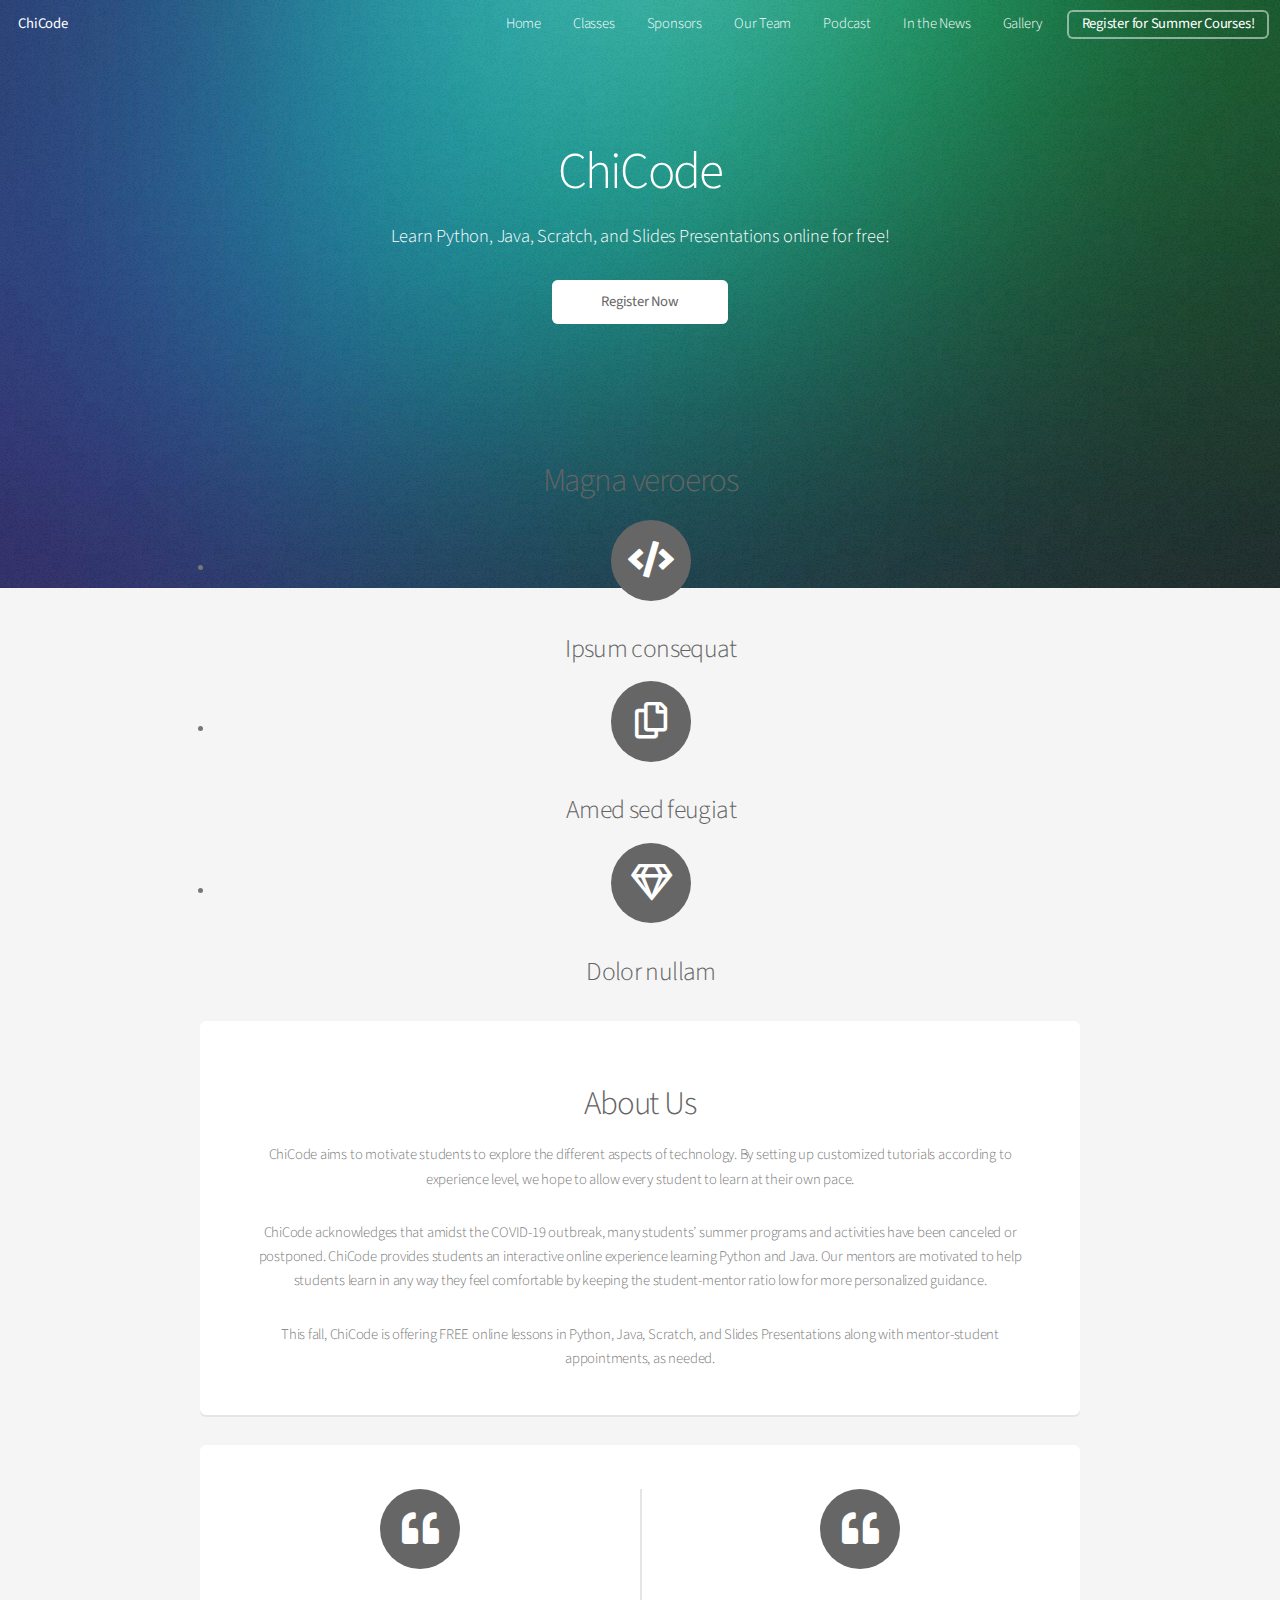
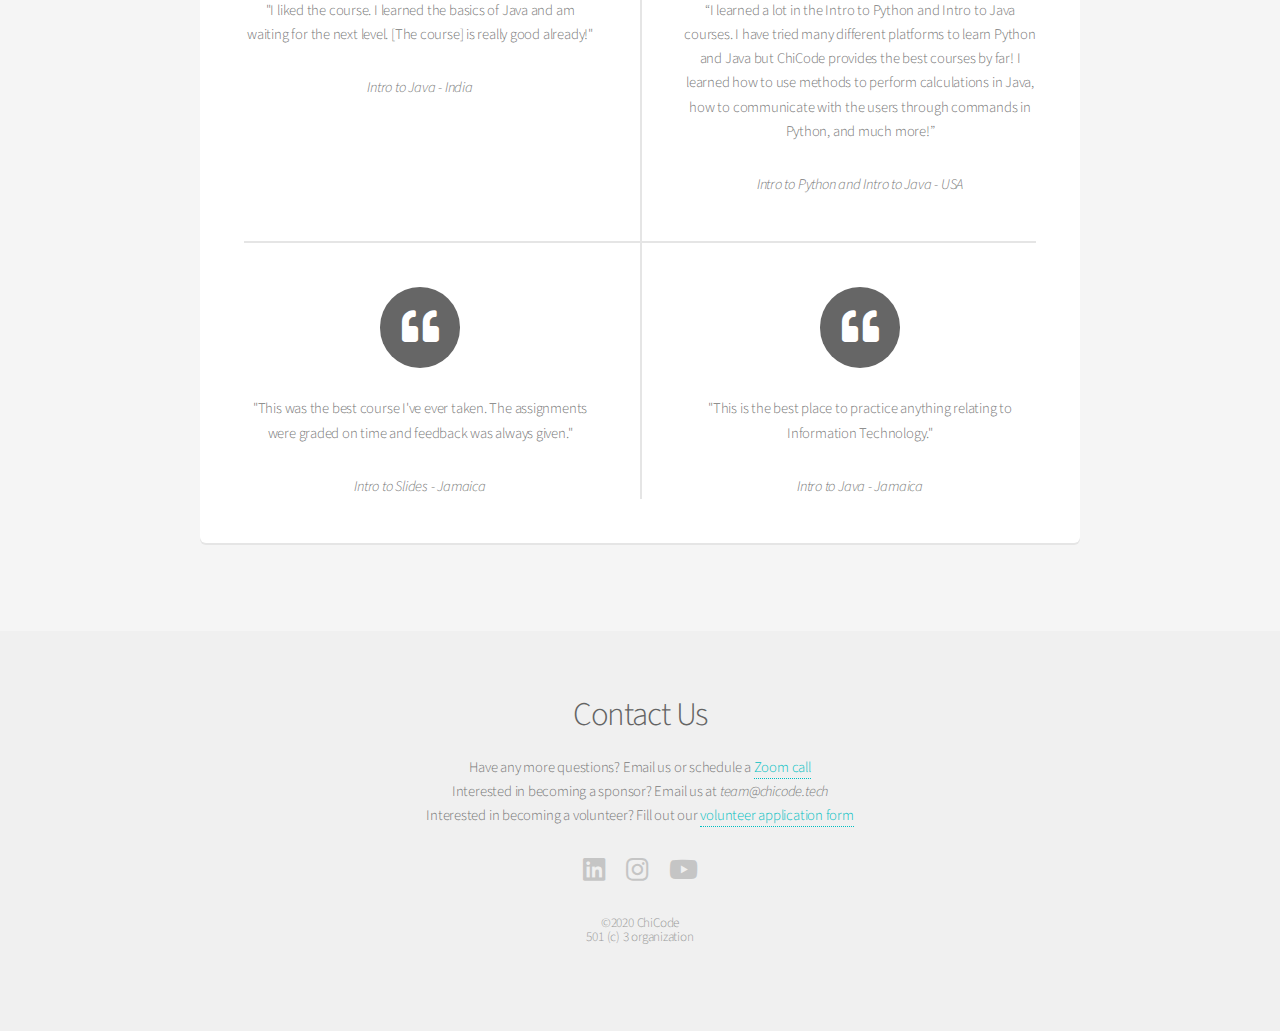
<file: index.html>
<!DOCTYPE HTML>
<!--
	Alpha by HTML5 UP
	html5up.net | @ajlkn
	Free for personal and commercial use under the CCA 3.0 license (html5up.net/license)
-->
<html>
	<head>
		<title>ChiCode</title>
		<meta charset="utf-8" />
		<meta name="viewport" content="width=device-width, initial-scale=1, user-scalable=no" />
		<link rel="stylesheet" href="assets/css/main.css" />
	</head>
	<body class="landing is-preload">
		<div id="page-wrapper">

			<!-- Header -->
				<header id="header" class="alt">
					<h1><a href="index.html">ChiCode</a></h1>
					<nav id="nav">
						<ul>
							<li><a href="index.html">Home</a></li>
							<li><a href="classes.html">Classes</a></li>
							<li><a href="sponsors.html">Sponsors</a></li>
							<li><a href="team.html">Our Team</a></li>
							<li><a href="podcast.html">Podcast</a></li>
							<li><a href="news.html">In the News</a></li>
							<li><a href="gallery.html">Gallery</a></li>
							<li><a href="generic.html" class="button primary">Register for Summer Courses!</a></li>
							
						</ul>
					</nav>
				</header>

			<!-- Banner -->
				<section id="banner">
					<h2>ChiCode</h2>
					<p>Learn Python, Java, Scratch, and Slides Presentations online for free!</p>
					<ul class="actions special">
						<li><a href="generic.html" class="button primary">Register Now</a></li>
					</ul>
				</section>

			<!-- Main -->
				<section id="main" class="container">



					<section id="first" class="main special">
								<header class="major">
									<h2>Magna veroeros</h2>
								</header>
								<ul class="features">
									<li>
										<span class="icon solid major style1 fa-code"></span>
										<h3>Ipsum consequat</h3>
										
									</li>
									<li>
										<span class="icon major style3 fa-copy"></span>
										<h3>Amed sed feugiat</h3>
										
									</li>
									<li>
										<span class="icon major style5 fa-gem"></span>
										<h3>Dolor nullam</h3>
										
									</li>
								</ul>
								
							</section>
					<section class="box special">
						<header class="major">
							<h2>About Us</h2>
						</header>
							<p>ChiCode aims to motivate students to explore the different aspects of technology. By setting up customized tutorials according to experience level, we hope to allow every student to learn at their own pace.</p>

							<p>ChiCode acknowledges that amidst the COVID-19 outbreak, many students’ summer programs and activities have been canceled or postponed. ChiCode provides students an interactive online experience learning Python and Java. Our mentors are motivated to help students learn in any way they feel comfortable by keeping the student-mentor ratio low for more personalized guidance.</p>

							<p>This fall, ChiCode is offering FREE online lessons in Python, Java, Scratch, and Slides Presentations along with mentor-student appointments, as needed.</p>
						
						
					</section>


					

					<section class="box special features">
						<div class="features-row">
							<section>
								<span class="icon solid major fa fa-quote-left"></span>
								<p>"I liked the course. I learned the basics of Java and am waiting for the next level. [The course] is really good already!"</p>
								<p><i>Intro to Java - India</i></p>
							</section>
							<section>
								<span class="icon solid major fa fa-quote-left"></span>
								<p>“I learned a lot in the Intro to Python and Intro to Java courses. I have tried many different platforms to learn Python and Java but ChiCode provides the best courses by far! I learned how to use methods to perform calculations in Java, how to communicate with the users through commands in Python, and much more!”</p>
								<p><i>Intro to Python and Intro to Java - USA</i></p>
							</section>
						</div>
						<div class="features-row">
							<section>
								<span class="icon solid major fa fa-quote-left"></span>
								<p>"This was the best course I've ever taken. The assignments were graded on time and feedback was always given."</p>
								<p><i>Intro to Slides - Jamaica</i></p>
							</section>
							<section>
								<span class="icon solid major fa fa-quote-left"></span>
								<p>"This is the best place to practice anything relating to Information Technology."</p>
								<p><i>Intro to Java - Jamaica</i></p>
							</section>
						</div>					
					</section>					

				</section>

			<!-- CTA 
				<section id="cta">

					<h2>Sign up for beta access</h2>
					<p>Blandit varius ut praesent nascetur eu penatibus nisi risus faucibus nunc.</p>

					<form>
						<div class="row gtr-50 gtr-uniform">
							<div class="col-8 col-12-mobilep">
								<input type="email" name="email" id="email" placeholder="Email Address" />
							</div>
							<div class="col-4 col-12-mobilep">
								<input type="submit" value="Sign Up" class="fit" />
							</div>
						</div>
					</form>

				</section>
			-->


			<!-- Footer -->
				<footer id="footer">
					<div class="column half">
						<section>
							<h2>Contact Us</h2>
							<p>Have any more questions? Email us or schedule a <a style="color: #00bfc2" href="https://docs.google.com/forms/d/e/1FAIpQLSd1yiTTs6wA7FymCIiFJuhlCTas0QKphXYBrD6Um-h5KKjDHw/viewform?usp=sf_link">Zoom call</a><br />Interested in becoming a sponsor? Email us at <i>team@chicode.tech</i><br />Interested in becoming a volunteer? Fill out our <a style="color: #00bfc2" href="https://docs.google.com/forms/d/e/1FAIpQLSeSdI0cD4bp_py7o7AUCeqJM4ea61RCvuVf_MLmlPwePhXiEg/viewform?usp=sf_link">volunteer application form</a></p>
						</section>
					</div>
					<section>
						<ul class="icons">
							<li><a href="https://www.linkedin.com/in/chicode-organization-0990401b2/" class="icon brands fa-linkedin alt"><span class="label">LinkedIn</span></a></li>
							<li><a href="https://www.instagram.com/chicode.tech/" class="icon brands fa-instagram alt"><span class="label">Instagram</span></a></li>
							<li><a href="https://www.youtube.com/channel/UCuj4V80t1MFu6caOqvvqlig" class="icon brands fa-youtube alt"><span class="label">Youtube</span></a></li>
						</ul>
					</section>
						
						<p class="copyright">&copy;2020 ChiCode<br />501 (c) 3 organization</p>
					</footer>

		</div>

		<!-- Scripts -->
			<script src="assets/js/jquery.min.js"></script>
			<script src="assets/js/jquery.dropotron.min.js"></script>
			<script src="assets/js/jquery.scrollex.min.js"></script>
			<script src="assets/js/browser.min.js"></script>
			<script src="assets/js/breakpoints.min.js"></script>
			<script src="assets/js/util.js"></script>
			<script src="assets/js/main.js"></script>

	</body>
</html>
</file>
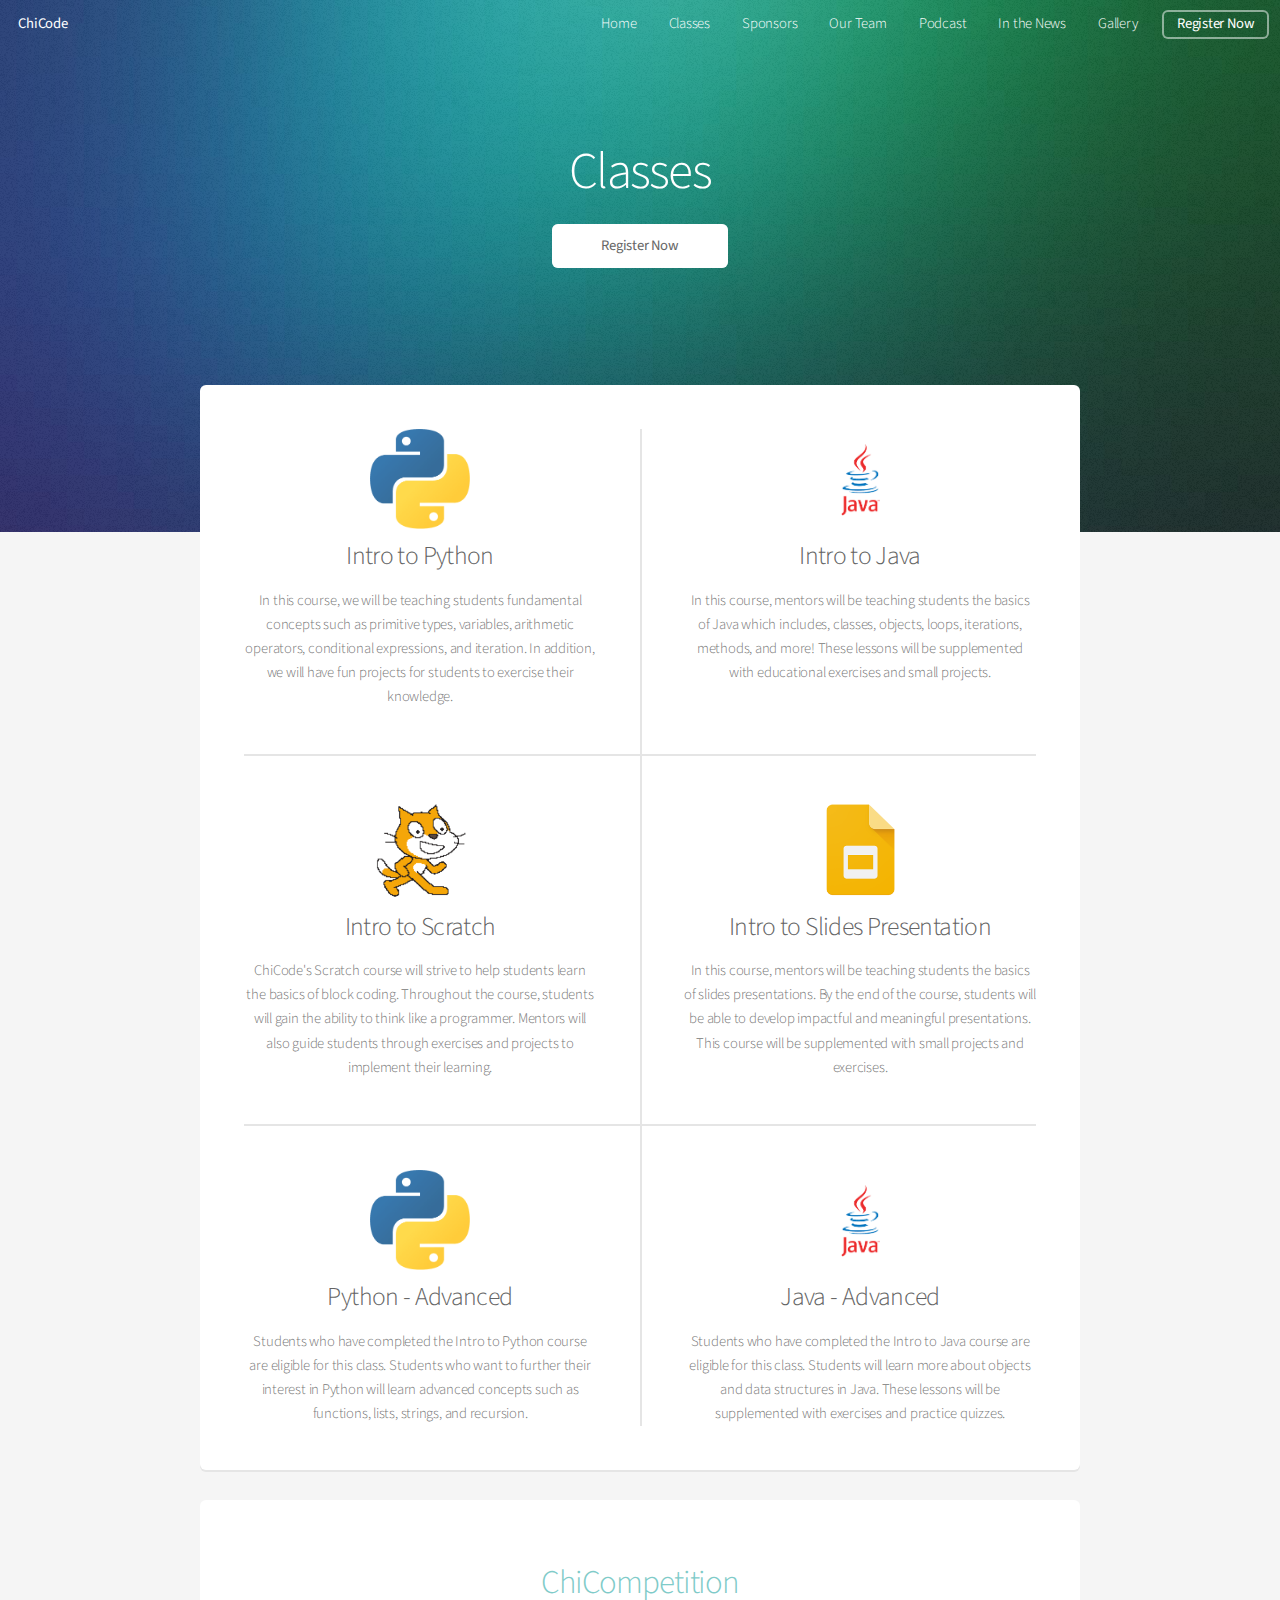
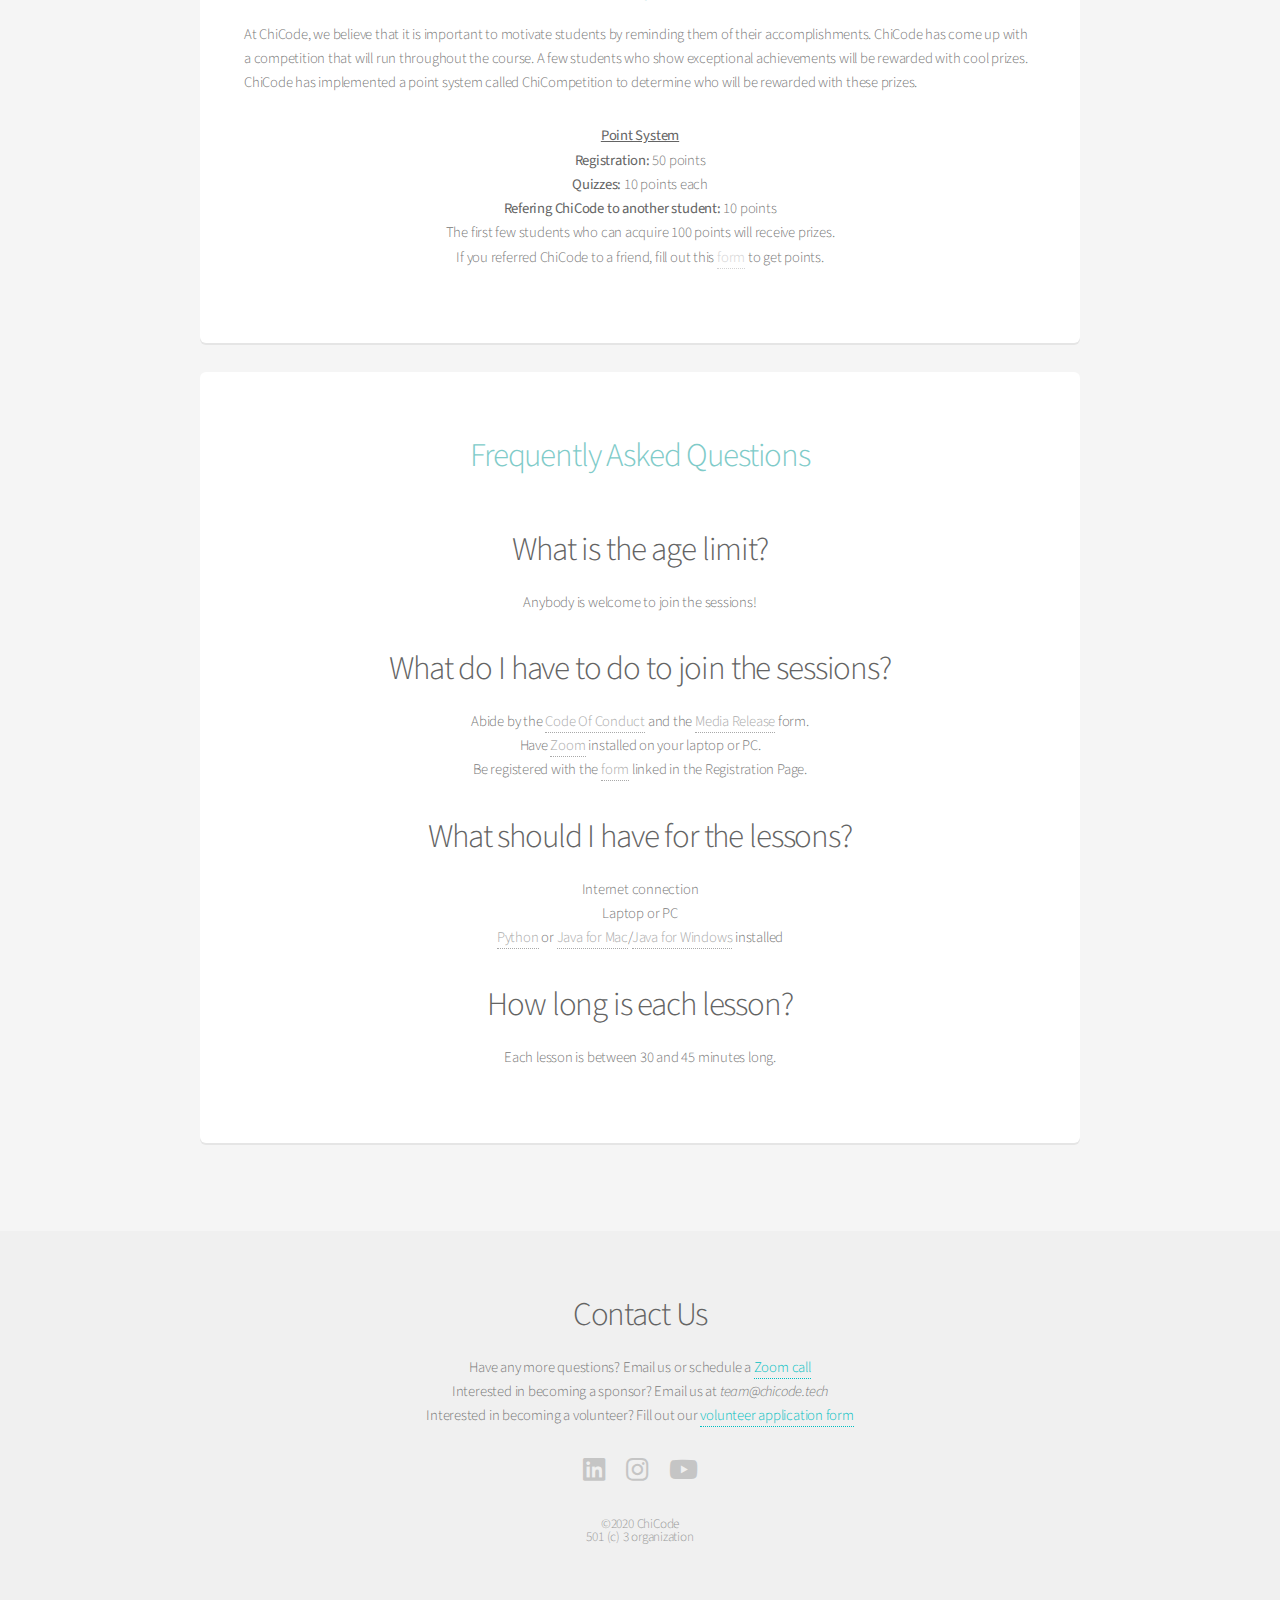
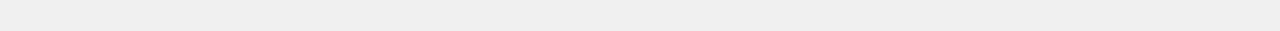
<file: classes.html>
<!DOCTYPE HTML>
<!--
	Alpha by HTML5 UP
	html5up.net | @ajlkn
	Free for personal and commercial use under the CCA 3.0 license (html5up.net/license)
-->
<html>
	<head>
		<title>ChiCode</title>
		<meta charset="utf-8" />
		<meta name="viewport" content="width=device-width, initial-scale=1, user-scalable=no" />
		<link rel="stylesheet" href="assets/css/main.css" />
	</head>
	<body class="landing is-preload">
		<div id="page-wrapper">

			<!-- Header -->
				<header id="header" class="alt">
					<h1><a href="index.html">ChiCode</a></h1>
					<nav id="nav">
						<ul>
							<li><a href="index.html">Home</a></li>
							<li><a href="classes.html">Classes</a></li>
							<li><a href="sponsors.html">Sponsors</a></li>
							<li><a href="team.html">Our Team</a></li>
							<li><a href="podcast.html">Podcast</a></li>
							<li><a href="news.html">In the News</a></li>
							<li><a href="gallery.html">Gallery</a></li>
							<li><a href="generic.html" class="button primary">Register Now</a></li>
							
						</ul>
					</nav>
				</header>

			<!-- Banner -->
				<section id="banner">
					<h2>Classes</h2>
					<!--<p>Learn Python, Java, Scratch, and Slides Presentations online for free!</p>-->
					<ul class="actions special">
						<li><a href="generic.html" class="button primary">Register Now</a></li>
					</ul>
				</section>


			<!-- Main -->

				<section id="main" class="container">

					<section class="box special features">
						<div class="features-row">
							<section>
								<span class="image"><img src="images/python.png" alt="" height="100" width="100"/></span>
								<h3>Intro to Python</h3>
								<p> In this course, we will be teaching students fundamental concepts such as primitive types, variables, arithmetic operators, conditional expressions, and iteration. In addition, we will have fun projects for students to exercise their knowledge.</p>
							</section>
							<section>
								<span class="image"><img src="images/java.png" alt="" height="100" width="100"/></span>
								<h3>Intro to Java</h3>
								<p>In this course, mentors will be teaching students the basics of Java which includes, classes, objects, loops, iterations, methods, and more! These lessons will be supplemented with educational exercises and small projects.</p>
							</section>
						</div>
						<div class="features-row">
							<section>
								<span class="image"><img src="images/scratch.png" alt="" height="100" width="100"/></span>
								<h3>Intro to Scratch</h3>
								<p>ChiCode's Scratch course will strive to help students learn the basics of block coding. Throughout the course, students will gain the ability to think like a programmer. Mentors will also guide students through exercises and projects to implement their learning. </p>
							</section>
							<section>
								<span class="image"><img src="images/googleslides.png" alt="" height="100" width="80"/></span>
								<h3>Intro to Slides Presentation</h3>
								<p>In this course, mentors will be teaching students the basics of slides presentations. By the end of the course, students will be able to develop impactful and meaningful presentations. This course will be supplemented with small projects and exercises.</p>
							</section>
						</div>
						<div class="features-row">
							<section>
								<span class="image"><img src="images/python.png" alt="" height="100" width="100"/></span>
								<h3>Python - Advanced</h3>
								<p>Students who have completed the Intro to Python course are eligible for this class. Students who want to further their interest in Python will learn advanced concepts such as functions, lists, strings, and recursion.</p>
							</section>
							<section>
								<span class="image"><img src="images/java.png" alt="" height="100" width="100"/></span>
								<h3>Java - Advanced</h3>
								<p>Students who have completed the Intro to Java course are eligible for this class. Students will learn more about objects and data structures in Java. These lessons will be supplemented with exercises and practice quizzes.</p>
							</section>

						</div>
						
					</section>



					<section class="box">
						<header class="major">
							<h2 style="color:#80cbc9">ChiCompetition</h2>
									
						</header>
						<p class="content">At ChiCode, we believe that it is important to motivate students by reminding them of their accomplishments. ChiCode has come up with a competition that will run throughout the course. A few students who show exceptional achievements will be rewarded with cool prizes. ChiCode has implemented a point system called ChiCompetition to determine who will be rewarded with these prizes.<br /><b><center><u>Point System</u></b><br /><b>Registration:</b> 50 points<br /><b>Quizzes:</b> 10 points each<br /><b>Refering ChiCode to another student:</b> 10 points<br />The first few students who can acquire 100 points will receive prizes.<br />If you referred ChiCode to a friend, fill out this <a style="color: lightgray" href="https://docs.google.com/forms/d/e/1FAIpQLSe2yik8JsKvwa0lYg0wx70m6vNx7aTvcXEkmpnjshSLDcifxg/viewform?usp=sf_link">form</a> to get points.</p></center>
								
					</section>

					<section class="box">
						<header class="major">
							<h2 style="color:#80cbc9">Frequently Asked Questions</h2>
									
						</header>
						<center>
							<p><h2>What is the age limit?</h2>Anybody is welcome to join the sessions!</p>

							<p><h2>What do I have to do to join the sessions?</h2>Abide by the <a style="color:#a9a9a9" href="https://tinyurl.com/chicode-codeofconduct">Code Of Conduct</a> and the <a style="color:#a9a9a9" href="https://tinyurl.com/chicode-mediarelease">Media Release</a> form.<br />Have <a style="color:#a9a9a9" href="https://zoom.us/download">Zoom</a> installed on your laptop or PC.<br />Be registered with the <a style="color:#a9a9a9" href="generic.html">form</a> linked in the Registration Page.</p>

							<p><h2>What should I have for the lessons?</h2>
								Internet connection</br>
								Laptop or PC</br>
								<a style="color:#a9a9a9" href="https://www.youtube.com/watch?v=YYXdXT2l-Gg">Python</a> or <a style="color:#a9a9a9" href="https://www.youtube.com/watch?v=gufMbpxzfWw">Java for Mac</a>/<a style="color:#a9a9a9" href="https://www.youtube.com/watch?v=rSFraftR4I4">Java for Windows</a> installed</p>

		
							<p><h2>How long is each lesson?</h2>Each lesson is between 30 and 45 minutes long.</p>
						</center>
								
					</section>


				</section>




			<!-- Footer -->
				<footer id="footer">
					<div class="column half">
						<section>
							<h2>Contact Us</h2>
							<p>Have any more questions? Email us or schedule a <a style="color: #00bfc2" href="https://docs.google.com/forms/d/e/1FAIpQLSd1yiTTs6wA7FymCIiFJuhlCTas0QKphXYBrD6Um-h5KKjDHw/viewform?usp=sf_link">Zoom call</a><br />Interested in becoming a sponsor? Email us at <i>team@chicode.tech</i><br />Interested in becoming a volunteer? Fill out our <a style="color: #00bfc2" href="https://docs.google.com/forms/d/e/1FAIpQLSeSdI0cD4bp_py7o7AUCeqJM4ea61RCvuVf_MLmlPwePhXiEg/viewform?usp=sf_link">volunteer application form</a></p>
						</section>
					</div>
					<section>
						<ul class="icons">
							<li><a href="https://www.linkedin.com/in/chicode-organization-0990401b2/" class="icon brands fa-linkedin alt"><span class="label">LinkedIn</span></a></li>
							<li><a href="https://www.instagram.com/chicode.tech/" class="icon brands fa-instagram alt"><span class="label">Instagram</span></a></li>
							<li><a href="https://www.youtube.com/channel/UCuj4V80t1MFu6caOqvvqlig" class="icon brands fa-youtube alt"><span class="label">Youtube</span></a></li>
						</ul>
					</section>
						
						<p class="copyright">&copy;2020 ChiCode<br />501 (c) 3 organization</p>
					</footer>

		</div>

		<!-- Scripts -->
			<script src="assets/js/jquery.min.js"></script>
			<script src="assets/js/jquery.dropotron.min.js"></script>
			<script src="assets/js/jquery.scrollex.min.js"></script>
			<script src="assets/js/browser.min.js"></script>
			<script src="assets/js/breakpoints.min.js"></script>
			<script src="assets/js/util.js"></script>
			<script src="assets/js/main.js"></script>

	</body>
</html>
</file>
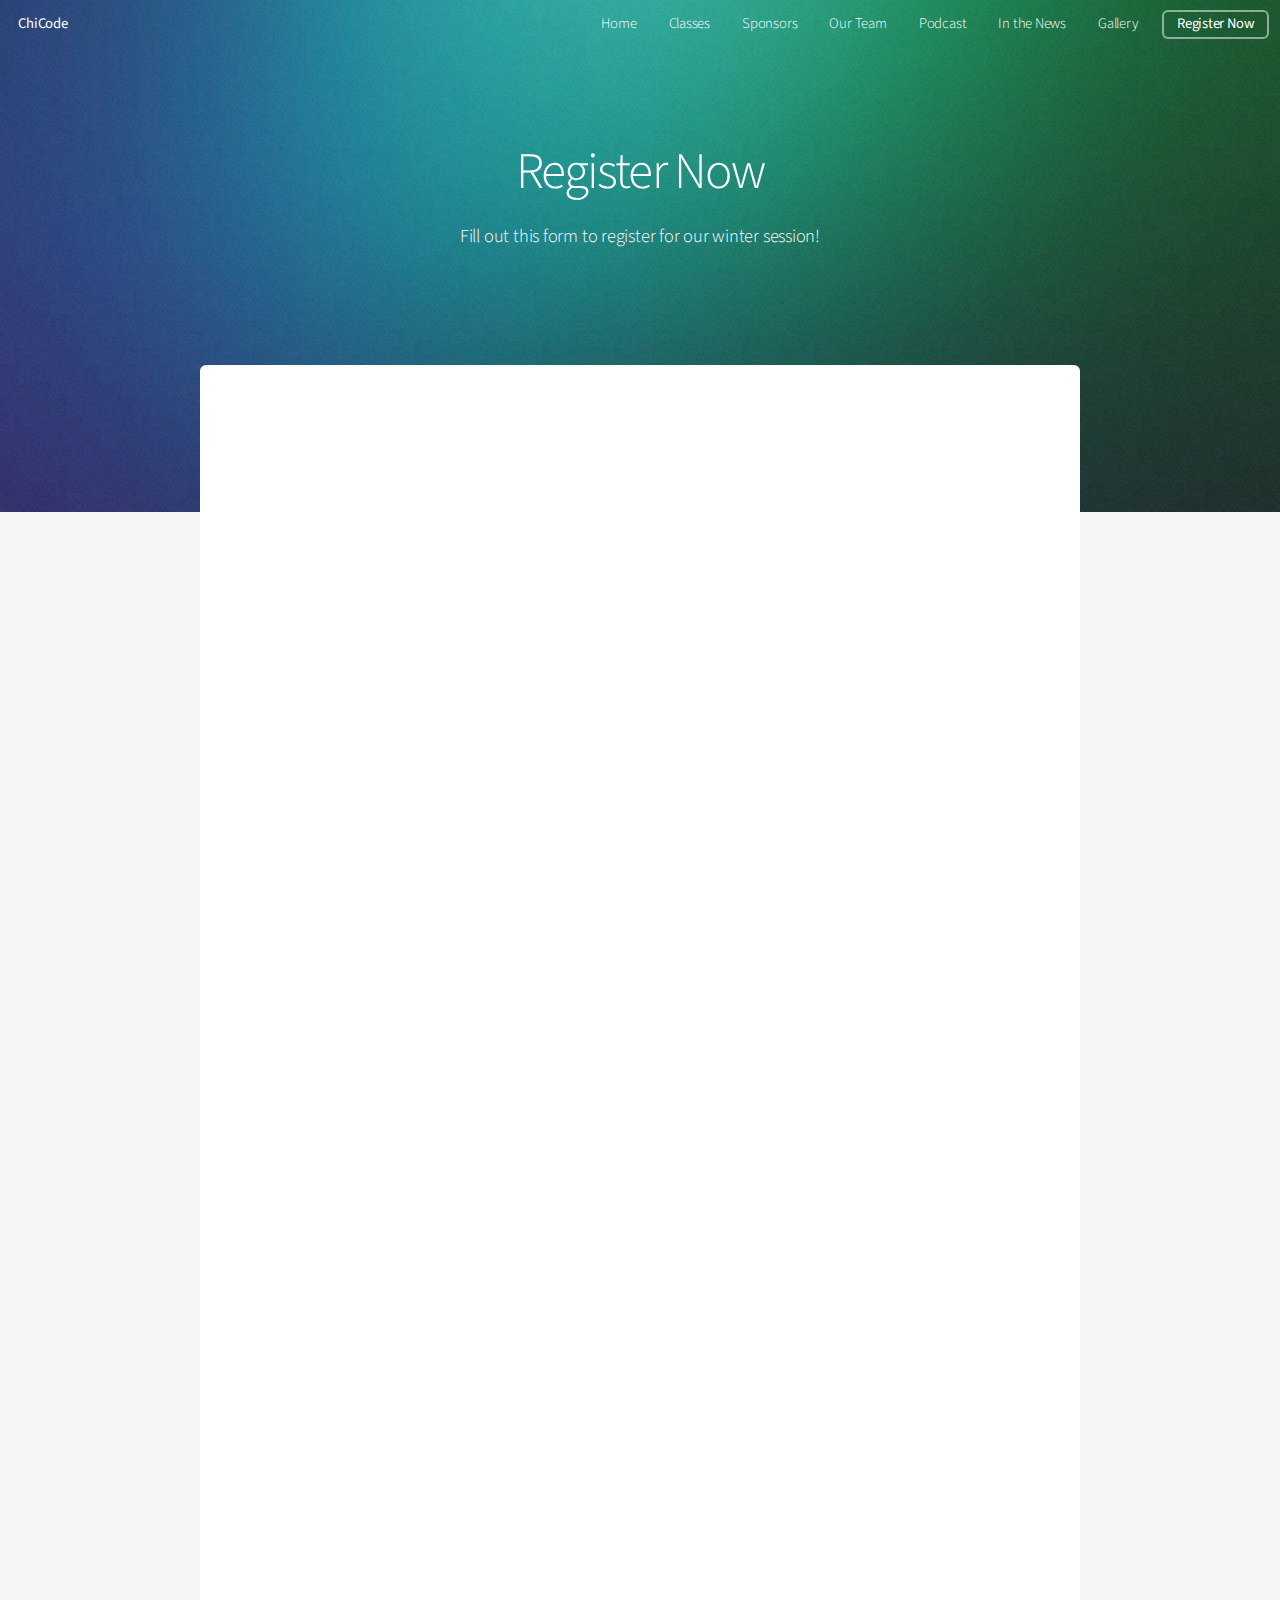
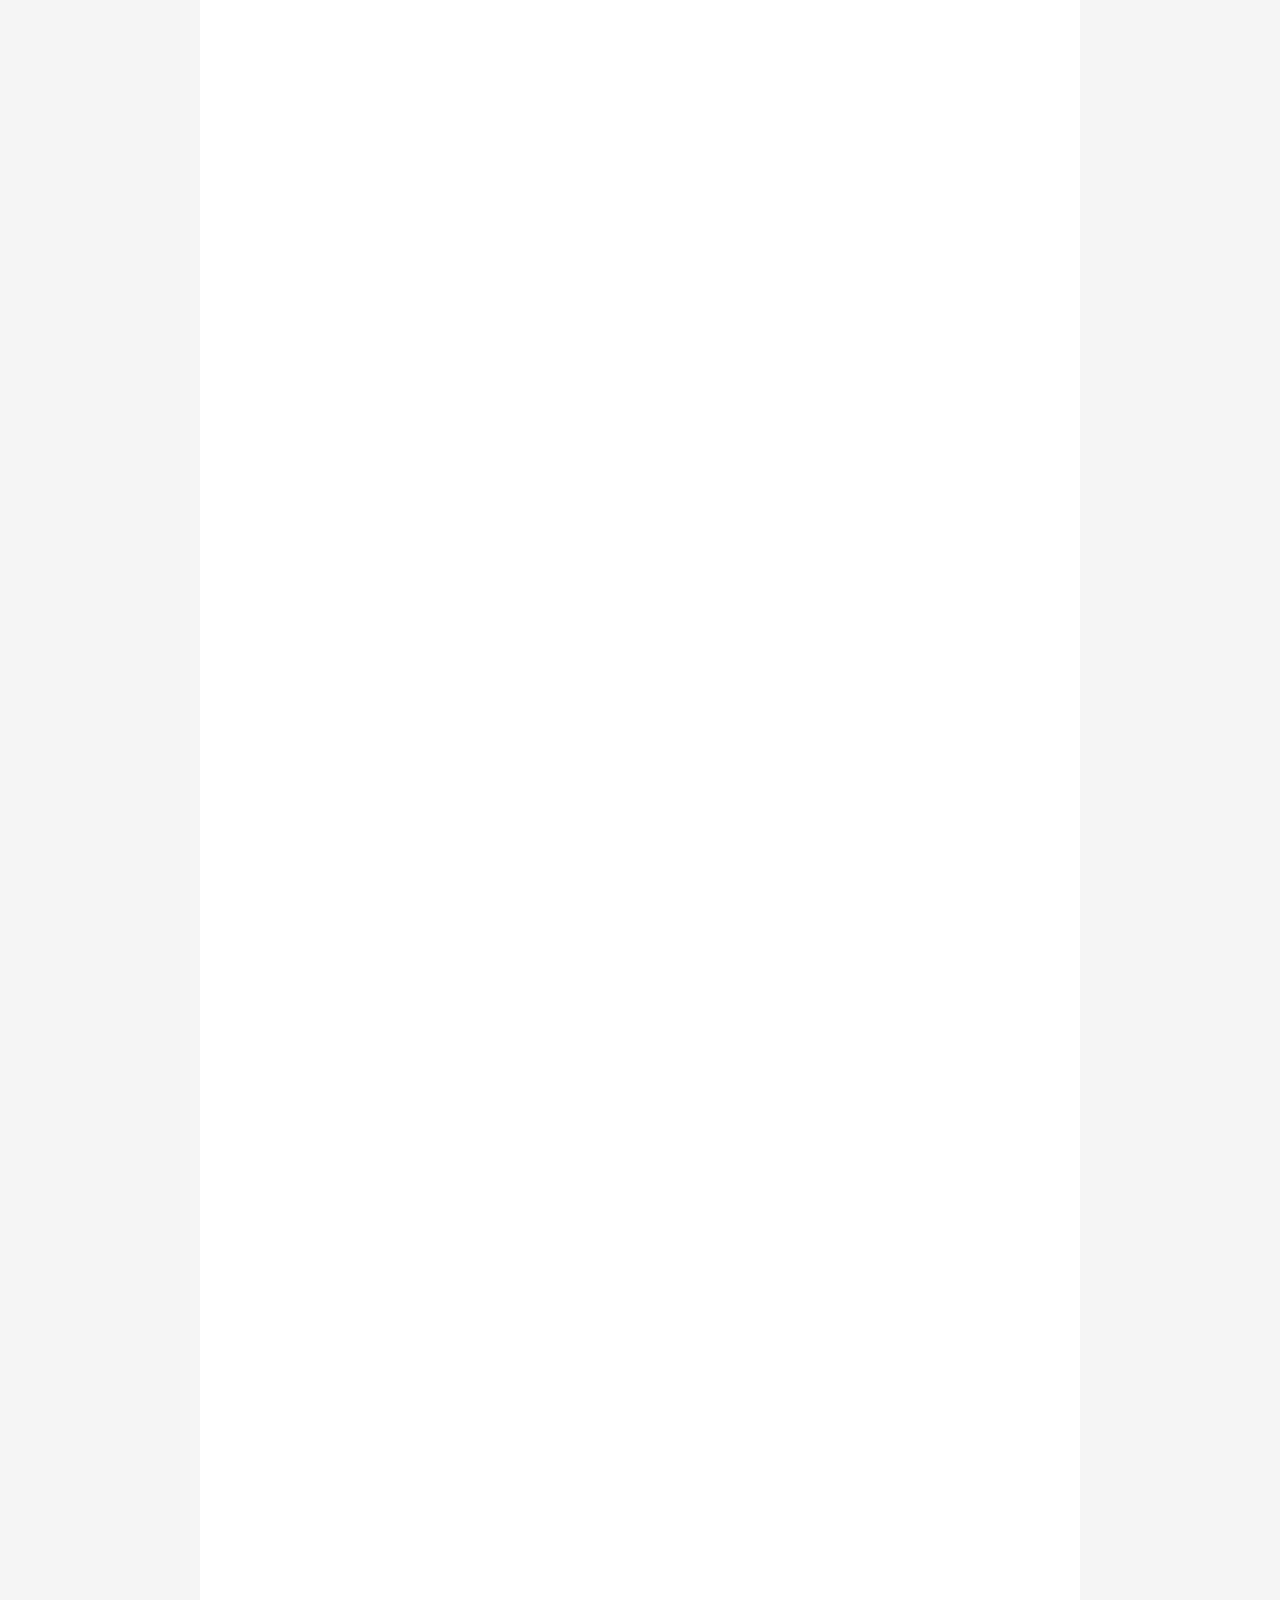
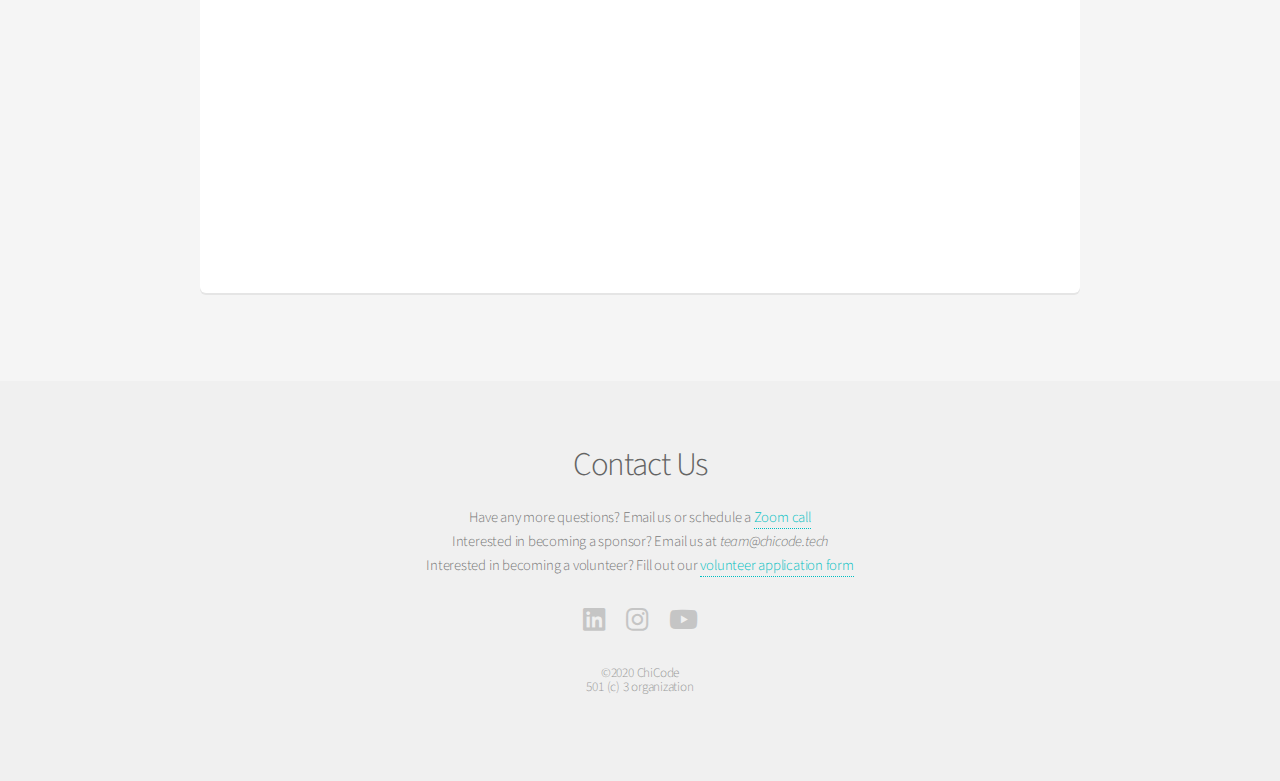
<file: generic.html>
<!DOCTYPE HTML>
<!--
	Alpha by HTML5 UP
	html5up.net | @ajlkn
	Free for personal and commercial use under the CCA 3.0 license (html5up.net/license)
-->
<html>
	<head>
		<title>ChiCode</title>
		<meta charset="utf-8" />
		<meta name="viewport" content="width=device-width, initial-scale=1, user-scalable=no" />
		<link rel="stylesheet" href="assets/css/main.css" />
	</head>
	<body class="landing is-preload">
		<div id="page-wrapper">

			<!-- Header -->
				<header id="header" class="alt">
					<h1><a href="index.html">ChiCode</a></h1>
					<nav id="nav">
						<ul>
							<li><a href="index.html">Home</a></li>
							<li><a href="classes.html">Classes</a></li>
							<li><a href="sponsors.html">Sponsors</a></li>
							<li><a href="team.html">Our Team</a></li>
							<li><a href="podcast.html">Podcast</a></li>
							<li><a href="news.html">In the News</a></li>
							<li><a href="gallery.html">Gallery</a></li>
							<li><a href="generic.html" class="button primary">Register Now</a></li>
							
						</ul>
					</nav>
				</header>

			<!-- Main -->

				<section id="banner">
					<h2>Register Now</h2>
					<p>Fill out this form to register for our winter session!</p>
				</section>

				<section id="main" class="container">
					


					<div class="box">
						<center>
							<iframe src="https://docs.google.com/forms/d/e/1FAIpQLScg75TsBWCrEvDgU0xCVGNjvdDetL7K8xNNb3CkI706jPZMcw/viewform?embedded=true" width="640" height="3032" frameborder="0" marginheight="0" marginwidth="0">Loading…</iframe>

							</center>


					</div>
				</section>

			<!-- Footer -->
				<footer id="footer">
					<div class="column half">
						<section>
							<h2>Contact Us</h2>
							<p>Have any more questions? Email us or schedule a <a style="color: #00bfc2" href="https://docs.google.com/forms/d/e/1FAIpQLSd1yiTTs6wA7FymCIiFJuhlCTas0QKphXYBrD6Um-h5KKjDHw/viewform?usp=sf_link">Zoom call</a><br />Interested in becoming a sponsor? Email us at <i>team@chicode.tech</i><br />Interested in becoming a volunteer? Fill out our <a style="color: #00bfc2" href="https://docs.google.com/forms/d/e/1FAIpQLSeSdI0cD4bp_py7o7AUCeqJM4ea61RCvuVf_MLmlPwePhXiEg/viewform?usp=sf_link">volunteer application form</a></p>
						</section>
					</div>
					<section>
						<ul class="icons">
							<li><a href="https://www.linkedin.com/in/chicode-organization-0990401b2/" class="icon brands fa-linkedin alt"><span class="label">LinkedIn</span></a></li>
							<li><a href="https://www.instagram.com/chicode.tech/" class="icon brands fa-instagram alt"><span class="label">Instagram</span></a></li>
							<li><a href="https://www.youtube.com/channel/UCuj4V80t1MFu6caOqvvqlig" class="icon brands fa-youtube alt"><span class="label">Youtube</span></a></li>
						</ul>
					</section>
						
						<p class="copyright">&copy;2020 ChiCode<br />501 (c) 3 organization</p>
					</footer>

		</div>

		<!-- Scripts -->
			<script src="assets/js/jquery.min.js"></script>
			<script src="assets/js/jquery.dropotron.min.js"></script>
			<script src="assets/js/jquery.scrollex.min.js"></script>
			<script src="assets/js/browser.min.js"></script>
			<script src="assets/js/breakpoints.min.js"></script>
			<script src="assets/js/util.js"></script>
			<script src="assets/js/main.js"></script>

	</body>
</html>
</file>
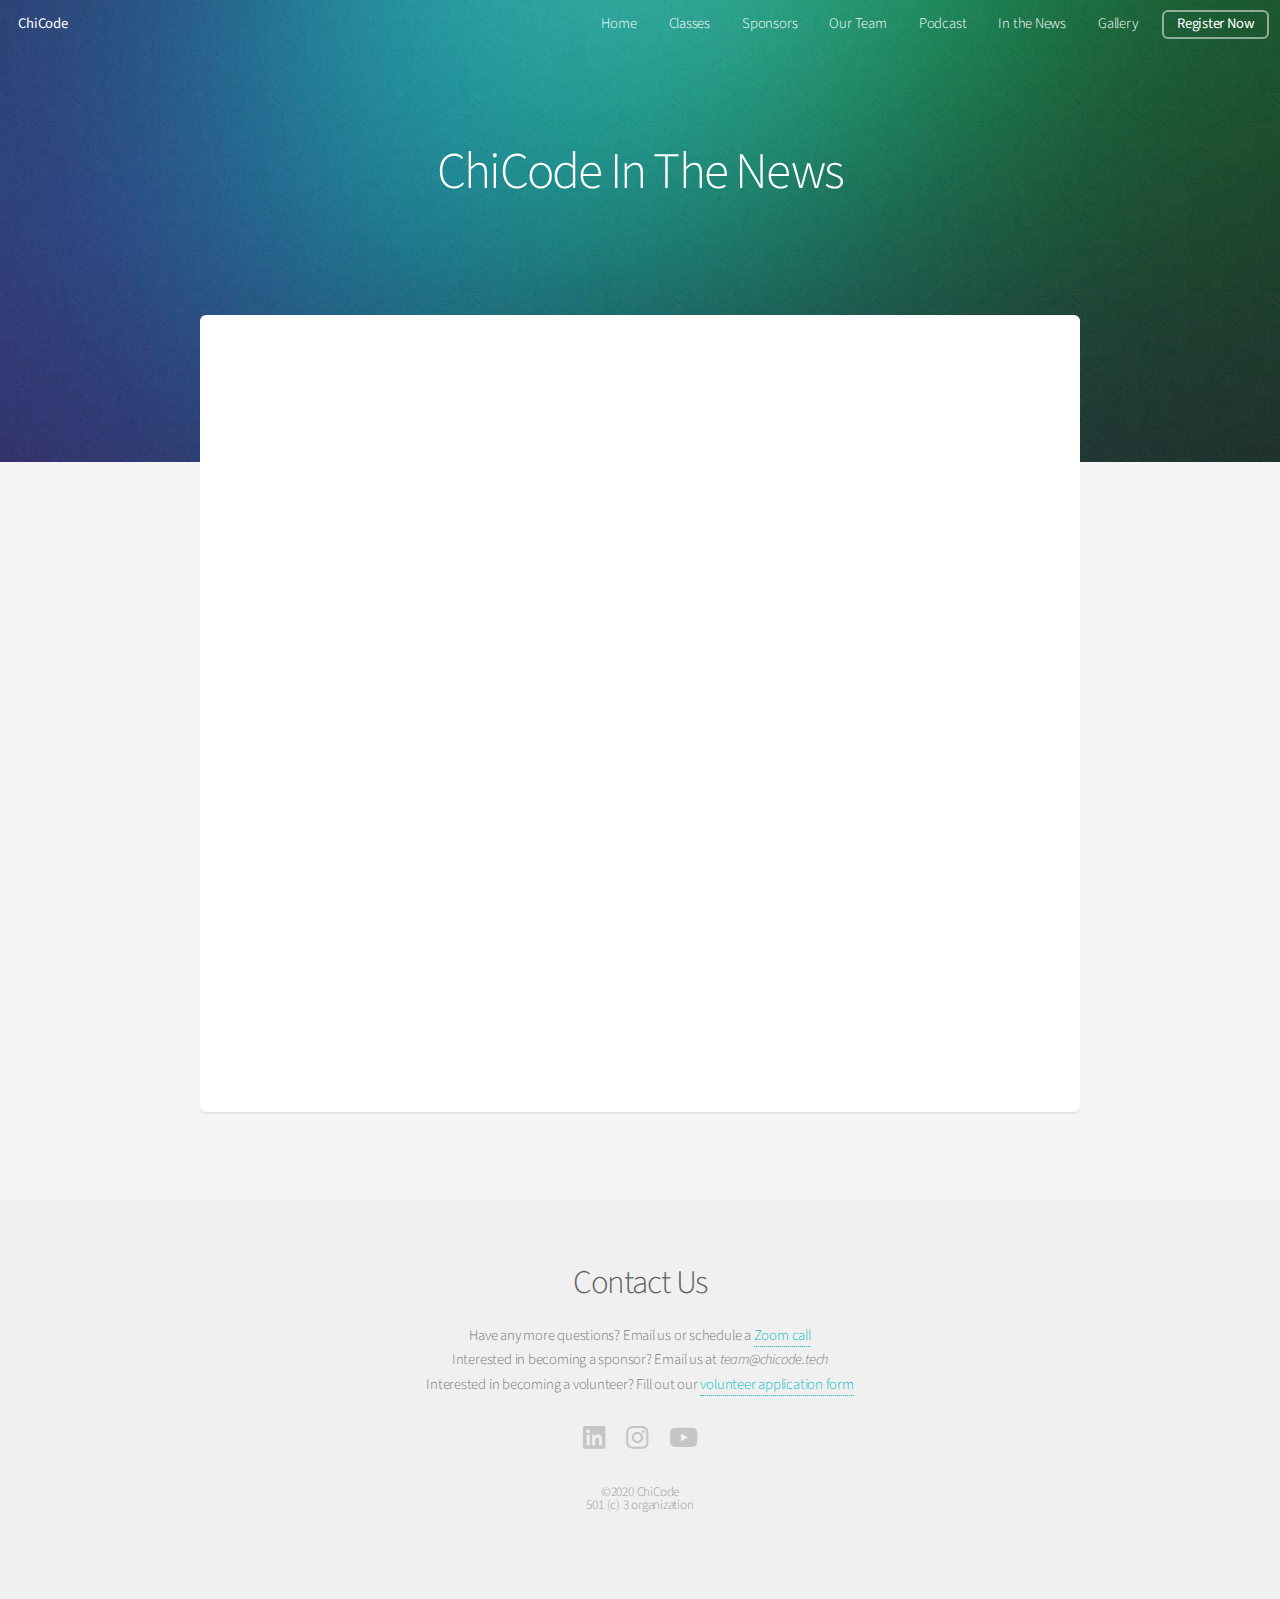
<file: news.html>
<!DOCTYPE HTML>
<!--
	Alpha by HTML5 UP
	html5up.net | @ajlkn
	Free for personal and commercial use under the CCA 3.0 license (html5up.net/license)
-->
<html>
	<head>
		<title>ChiCode</title>
		<meta charset="utf-8" />
		<meta name="viewport" content="width=device-width, initial-scale=1, user-scalable=no" />
		<link rel="stylesheet" href="assets/css/main.css" />
	</head>
	<body class="landing is-preload">
		<div id="page-wrapper">

			<!-- Header -->
				<header id="header" class="alt">
					<h1><a href="index.html">ChiCode</a></h1>
					<nav id="nav">
						<ul>
							<li><a href="index.html">Home</a></li>
							<li><a href="classes.html">Classes</a></li>
							<li><a href="sponsors.html">Sponsors</a></li>
							<li><a href="team.html">Our Team</a></li>
							<li><a href="podcast.html">Podcast</a></li>
							<li><a href="news.html">In the News</a></li>
							<li><a href="gallery.html">Gallery</a></li>
							<li><a href="generic.html" class="button primary">Register Now</a></li>
							
						</ul>
					</nav>
				</header>

			<!-- Main -->

				<section id="banner">
					<h2>ChiCode In The News</h2>
				</section>

				<section id="main" class="container">
					


					<div class="box">
						<center>
							<iframe src="https://evhs.schoolloop.com/news/view?id=1599129008083&return_url=1599454319414" width="640" height="700" frameborder="0" marginheight="0" marginwidth="0">Loading…</iframe>


							</center>


					</div>
				</section>

			<!-- Footer -->
				<footer id="footer">
					<div class="column half">
						<section>
							<h2>Contact Us</h2>
							<p>Have any more questions? Email us or schedule a <a style="color: #00bfc2" href="https://docs.google.com/forms/d/e/1FAIpQLSd1yiTTs6wA7FymCIiFJuhlCTas0QKphXYBrD6Um-h5KKjDHw/viewform?usp=sf_link">Zoom call</a><br />Interested in becoming a sponsor? Email us at <i>team@chicode.tech</i><br />Interested in becoming a volunteer? Fill out our <a style="color: #00bfc2" href="https://docs.google.com/forms/d/e/1FAIpQLSeSdI0cD4bp_py7o7AUCeqJM4ea61RCvuVf_MLmlPwePhXiEg/viewform?usp=sf_link">volunteer application form</a></p>
						</section>
					</div>
					<section>
						<ul class="icons">
							<li><a href="https://www.linkedin.com/in/chicode-organization-0990401b2/" class="icon brands fa-linkedin alt"><span class="label">LinkedIn</span></a></li>
							<li><a href="https://www.instagram.com/chicode.tech/" class="icon brands fa-instagram alt"><span class="label">Instagram</span></a></li>
							<li><a href="https://www.youtube.com/channel/UCuj4V80t1MFu6caOqvvqlig" class="icon brands fa-youtube alt"><span class="label">Youtube</span></a></li>
						</ul>
					</section>
						
						<p class="copyright">&copy;2020 ChiCode<br />501 (c) 3 organization</p>
					</footer>

		</div>

		<!-- Scripts -->
			<script src="assets/js/jquery.min.js"></script>
			<script src="assets/js/jquery.dropotron.min.js"></script>
			<script src="assets/js/jquery.scrollex.min.js"></script>
			<script src="assets/js/browser.min.js"></script>
			<script src="assets/js/breakpoints.min.js"></script>
			<script src="assets/js/util.js"></script>
			<script src="assets/js/main.js"></script>

	</body>
</html>
</file>
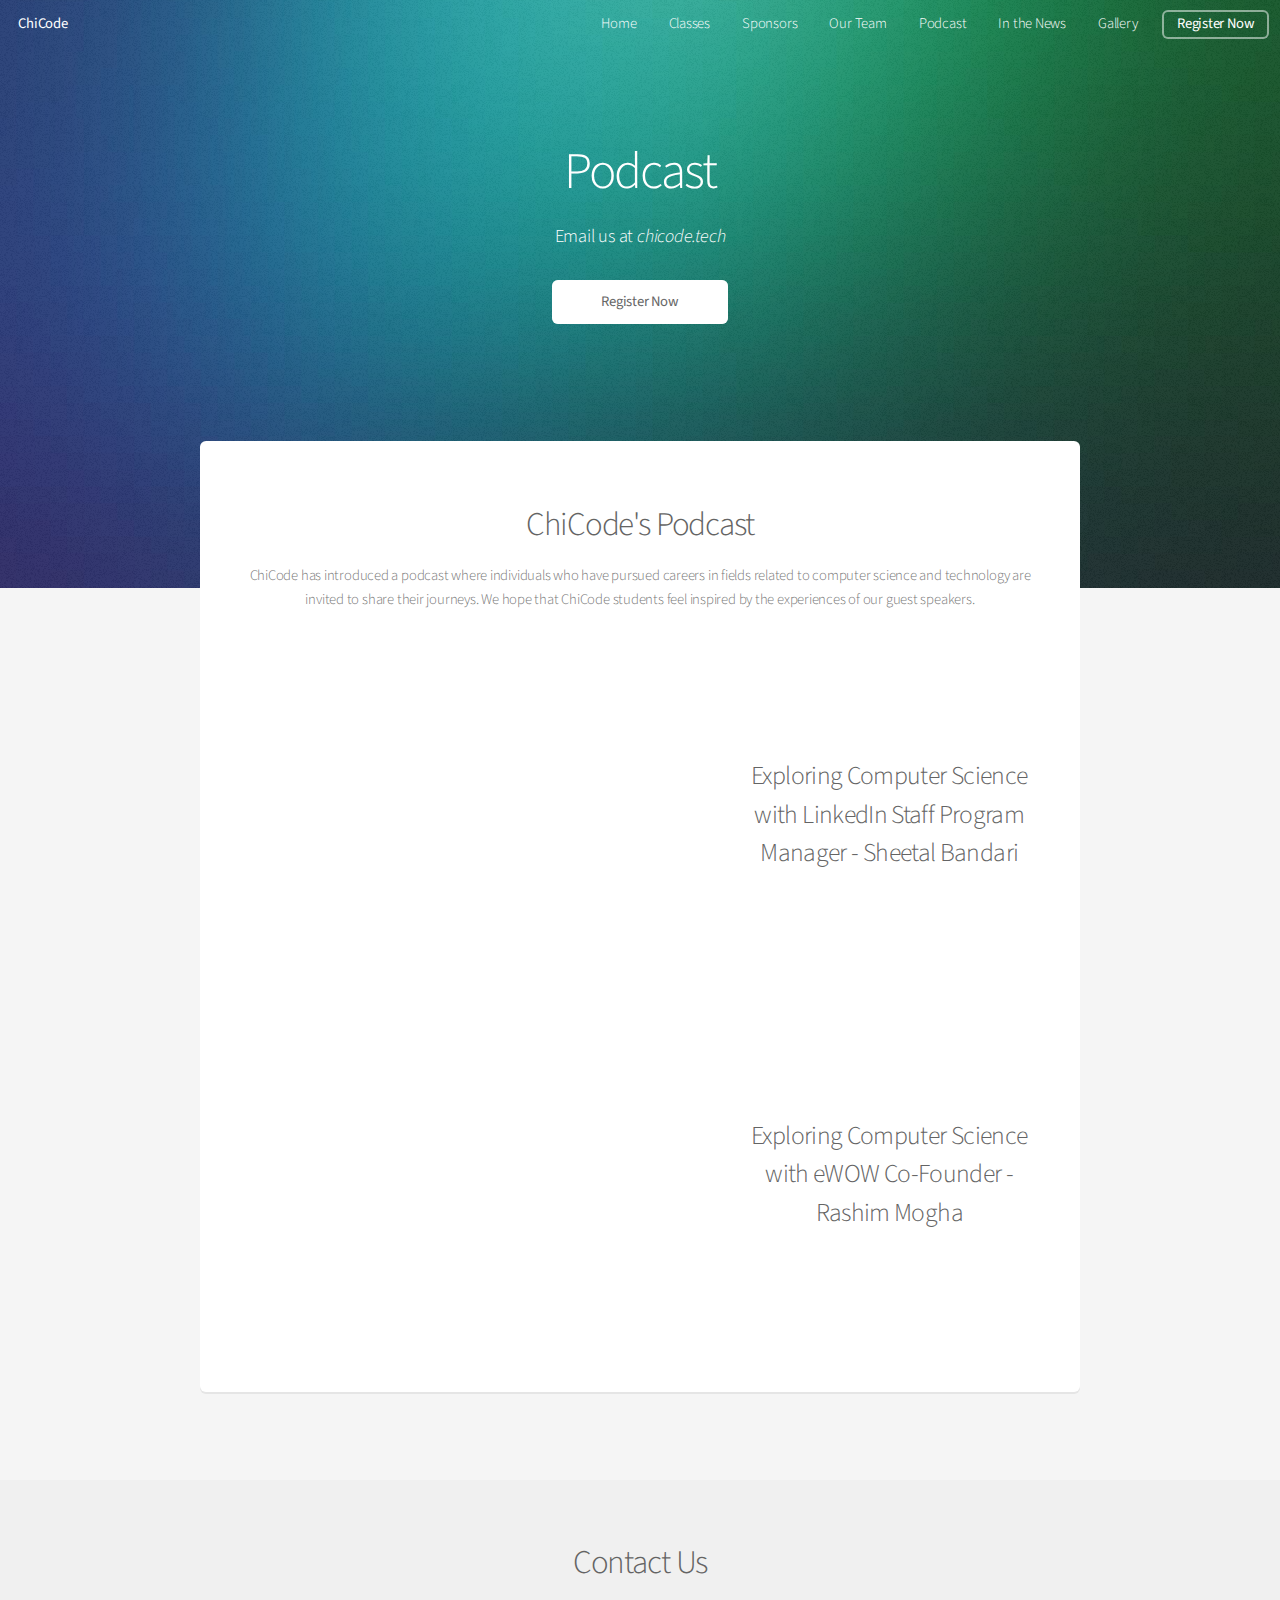
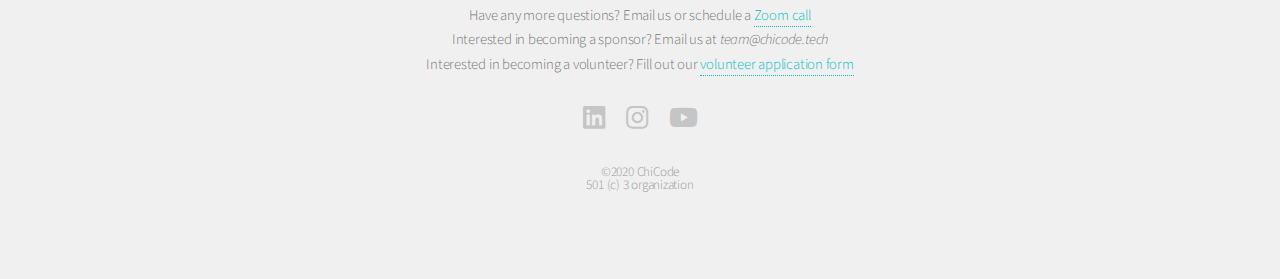
<file: podcast.html>
<!DOCTYPE HTML>
<!--
	Alpha by HTML5 UP
	html5up.net | @ajlkn
	Free for personal and commercial use under the CCA 3.0 license (html5up.net/license)
-->
<html>
	<head>
		<title>ChiCode</title>
		<meta charset="utf-8" />
		<meta name="viewport" content="width=device-width, initial-scale=1, user-scalable=no" />
		<link rel="stylesheet" href="assets/css/main.css" />
	</head>
	<body class="landing is-preload">
		<div id="page-wrapper">

			<!-- Header -->
				<header id="header" class="alt">
					<h1><a href="index.html">ChiCode</a></h1>
					<nav id="nav">
						<ul>
							<li><a href="index.html">Home</a></li>
							<li><a href="classes.html">Classes</a></li>
							<li><a href="sponsors.html">Sponsors</a></li>
							<li><a href="team.html">Our Team</a></li>
							<li><a href="podcast.html">Podcast</a></li>
							<li><a href="news.html">In the News</a></li>
							<li><a href="gallery.html">Gallery</a></li>
							<li><a href="generic.html" class="button primary">Register Now</a></li>
							
						</ul>
					</nav>
				</header>

			<!-- Banner -->
				<section id="banner">
					<h2>Podcast</h2>
					<p>Email us at <i>chicode.tech</i></p>
					<ul class="actions special">
						<li><a href="generic.html" class="button primary">Register Now</a></li>
					</ul>
				</section>

			<!-- Main -->
				<section id="main" class="container">

					<section class="box special">
						<header class="major">
							<h2>ChiCode's Podcast</h2>
						</header>
							<p>ChiCode has introduced a podcast where individuals who have pursued careers in fields related to computer science and technology are invited to share their journeys. We hope that ChiCode students feel inspired by the experiences of our guest speakers.
						





						<h3><span class="image left"><iframe width="460" height="315" src="https://www.youtube.com/embed/M92n6x1W_E0" frameborder="0" allow="accelerometer; autoplay; clipboard-write; encrypted-media; gyroscope; picture-in-picture" allowfullscreen></iframe></span><br><br><br>Exploring Computer Science with LinkedIn Staff Program Manager - Sheetal Bandari<br><br><br><br></h3>


						<h3><span class="image left"><iframe width="460" height="315" src="https://www.youtube.com/embed/WvYQ8Y5DYUY" frameborder="0" allow="accelerometer; autoplay; clipboard-write; encrypted-media; gyroscope; picture-in-picture" allowfullscreen></iframe></span><br><br><br>Exploring Computer Science with eWOW Co-Founder - Rashim Mogha<br><br><br><br></h3>
					
						
					</section>


					

					
					

				</section>

			<!-- CTA 
				<section id="cta">

					<h2>Sign up for beta access</h2>
					<p>Blandit varius ut praesent nascetur eu penatibus nisi risus faucibus nunc.</p>

					<form>
						<div class="row gtr-50 gtr-uniform">
							<div class="col-8 col-12-mobilep">
								<input type="email" name="email" id="email" placeholder="Email Address" />
							</div>
							<div class="col-4 col-12-mobilep">
								<input type="submit" value="Sign Up" class="fit" />
							</div>
						</div>
					</form>

				</section>
			-->


			<!-- Footer -->
				<footer id="footer">
					<div class="column half">
						<section>
							<h2>Contact Us</h2>
							<p>Have any more questions? Email us or schedule a <a style="color: #00bfc2" href="https://docs.google.com/forms/d/e/1FAIpQLSd1yiTTs6wA7FymCIiFJuhlCTas0QKphXYBrD6Um-h5KKjDHw/viewform?usp=sf_link">Zoom call</a><br />Interested in becoming a sponsor? Email us at <i>team@chicode.tech</i><br />Interested in becoming a volunteer? Fill out our <a style="color: #00bfc2" href="https://docs.google.com/forms/d/e/1FAIpQLSeSdI0cD4bp_py7o7AUCeqJM4ea61RCvuVf_MLmlPwePhXiEg/viewform?usp=sf_link">volunteer application form</a></p>
						</section>
					</div>
					<section>
						<ul class="icons">
							<li><a href="https://www.linkedin.com/in/chicode-organization-0990401b2/" class="icon brands fa-linkedin alt"><span class="label">LinkedIn</span></a></li>
							<li><a href="https://www.instagram.com/chicode.tech/" class="icon brands fa-instagram alt"><span class="label">Instagram</span></a></li>
							<li><a href="https://www.youtube.com/channel/UCuj4V80t1MFu6caOqvvqlig" class="icon brands fa-youtube alt"><span class="label">Youtube</span></a></li>
						</ul>
					</section>
						
						<p class="copyright">&copy;2020 ChiCode<br />501 (c) 3 organization</p>
					</footer>

		</div>

		<!-- Scripts -->
			<script src="assets/js/jquery.min.js"></script>
			<script src="assets/js/jquery.dropotron.min.js"></script>
			<script src="assets/js/jquery.scrollex.min.js"></script>
			<script src="assets/js/browser.min.js"></script>
			<script src="assets/js/breakpoints.min.js"></script>
			<script src="assets/js/util.js"></script>
			<script src="assets/js/main.js"></script>

	</body>
</html>
</file>
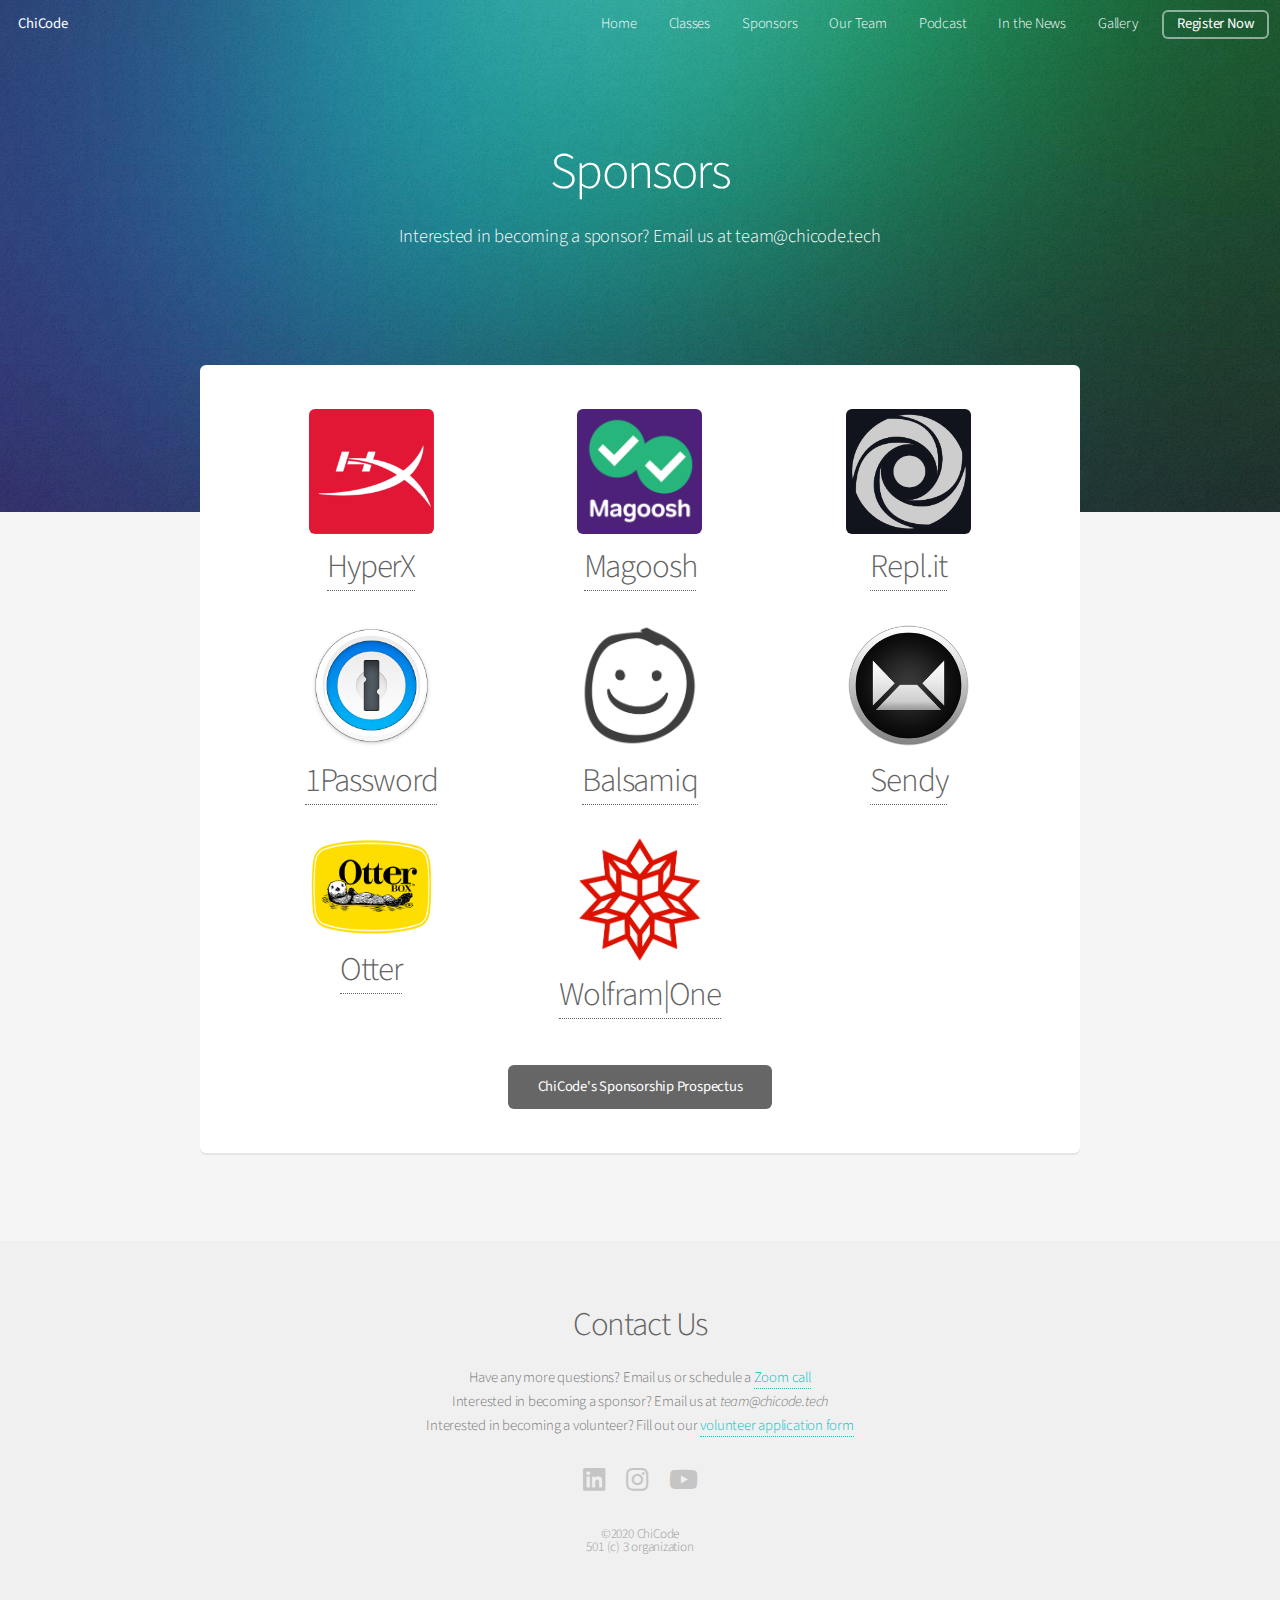
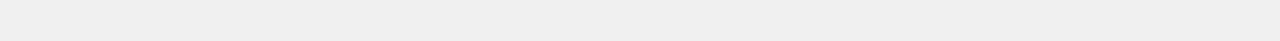
<file: sponsors.html>
<!DOCTYPE HTML>
<!--
	Alpha by HTML5 UP
	html5up.net | @ajlkn
	Free for personal and commercial use under the CCA 3.0 license (html5up.net/license)
-->
<html>
	<head>
		<title>ChiCode</title>
		<meta charset="utf-8" />
		<meta name="viewport" content="width=device-width, initial-scale=1, user-scalable=no" />
		<link rel="stylesheet" href="assets/css/main.css" />
	</head>
	<body class="landing is-preload">
		<div id="page-wrapper">

			<!-- Header -->
				<header id="header" class="alt">
					<h1><a href="index.html">ChiCode</a></h1>
					<nav id="nav">
						<ul>
							<li><a href="index.html">Home</a></li>
							<li><a href="classes.html">Classes</a></li>
							<li><a href="sponsors.html">Sponsors</a></li>
							<li><a href="team.html">Our Team</a></li>
							<li><a href="podcast.html">Podcast</a></li>
							<li><a href="news.html">In the News</a></li>
							<li><a href="gallery.html">Gallery</a></li>
							<li><a href="generic.html" class="button primary">Register Now</a></li>
							
						</ul>
					</nav>
				</header>

			<!-- Main -->

				<section id="banner">
					<h2>Sponsors</h2>
					<p>Interested in becoming a sponsor? Email us at team@chicode.tech</p>
				</section>

				<section id="main" class="container">
					


					
					<section class="box">
							<div class="box alt">
								<div class="row gtr-50 gtr-uniform">
									<div class="col-4">
										<center>
										<span class="image"><img src="images/hyperx.png" alt="" height="125" width="125"/></span>
										<h2><a href="https://www.hyperxgaming.com/unitedstates/us">HyperX</a></h2></center></div>
									
									<div class="col-4">
										<center>
										<span class="image"><img src="images/magoosh.png" alt="" height="125" width="125"/></span>
										<h2><a href="https://magoosh.com/">Magoosh</a></h2></center></div>
									<div class="col-4">
										<center>
										<span class="image"><img src="images/replit.png" alt="" height="125" width="125"/></span>
										<h2><a href="https://repl.it/">Repl.it</a></h2></center></div>
									<div class="col-4">
										<center>
										<span class="image"><img src="images/passwordlogo.png" alt="" height="125" width="125"/></span>
										<h2><a href="https://1password.com/">1Password</a></h2></center></div>
									<div class="col-4">
										<center>
										<span class="image"><img src="images/balsamiq.png" alt="" height="125" width="125"/></span>
										<h2><a href="https://balsamiq.com/">Balsamiq</a></h2></center></div>
									<div class="col-4">
										<center>
										<span class="image"><img src="images/sendy.png" alt="" height="125" width="125"/></span>
										<h2><a href="https://sendy.co/">Sendy</a></h2></center></div>
									<div class="col-4">
										<center>
										<span class="image"><img src="images/otterbox.png" alt="" height="100" width="125"/></span>
										<h2><a href="https://www.otterbox.com/">Otter</a></h2></center></div>
									<div class="col-4">
										<center>
										<span class="image"><img src="images/wolfram.png" alt="" height="125" width="125"/></span>
										<h2><a href="https://www.wolfram.com/wolfram-one/">Wolfram|One</a></h2></center></div>
								</div>
								
							</div>


							<ul class="actions special">
								<li><a href="https://drive.google.com/file/d/1s8ApV7p7Q1C16sOJQhqwGMz2x8rEzXAg/view?usp=sharing"class="button">ChiCode's Sponsorship Prospectus</a></li>				
							</ul>
					</section>

				</section>

			<!-- Footer -->
				<footer id="footer">
					<div class="column half">
						<section>
							<h2>Contact Us</h2>
							<p>Have any more questions? Email us or schedule a <a style="color: #00bfc2" href="https://docs.google.com/forms/d/e/1FAIpQLSd1yiTTs6wA7FymCIiFJuhlCTas0QKphXYBrD6Um-h5KKjDHw/viewform?usp=sf_link">Zoom call</a><br />Interested in becoming a sponsor? Email us at <i>team@chicode.tech</i><br />Interested in becoming a volunteer? Fill out our <a style="color: #00bfc2" href="https://docs.google.com/forms/d/e/1FAIpQLSeSdI0cD4bp_py7o7AUCeqJM4ea61RCvuVf_MLmlPwePhXiEg/viewform?usp=sf_link">volunteer application form</a></p>
						</section>
					</div>
					<section>
						<ul class="icons">
							<li><a href="https://www.linkedin.com/in/chicode-organization-0990401b2/" class="icon brands fa-linkedin alt"><span class="label">LinkedIn</span></a></li>
							<li><a href="https://www.instagram.com/chicode.tech/" class="icon brands fa-instagram alt"><span class="label">Instagram</span></a></li>
							<li><a href="https://www.youtube.com/channel/UCuj4V80t1MFu6caOqvvqlig" class="icon brands fa-youtube alt"><span class="label">Youtube</span></a></li>
						</ul>
					</section>
						
						<p class="copyright">&copy;2020 ChiCode<br />501 (c) 3 organization</p>
					</footer>

		</div>

		<!-- Scripts -->
			<script src="assets/js/jquery.min.js"></script>
			<script src="assets/js/jquery.dropotron.min.js"></script>
			<script src="assets/js/jquery.scrollex.min.js"></script>
			<script src="assets/js/browser.min.js"></script>
			<script src="assets/js/breakpoints.min.js"></script>
			<script src="assets/js/util.js"></script>
			<script src="assets/js/main.js"></script>

	</body>
</html>
</file>
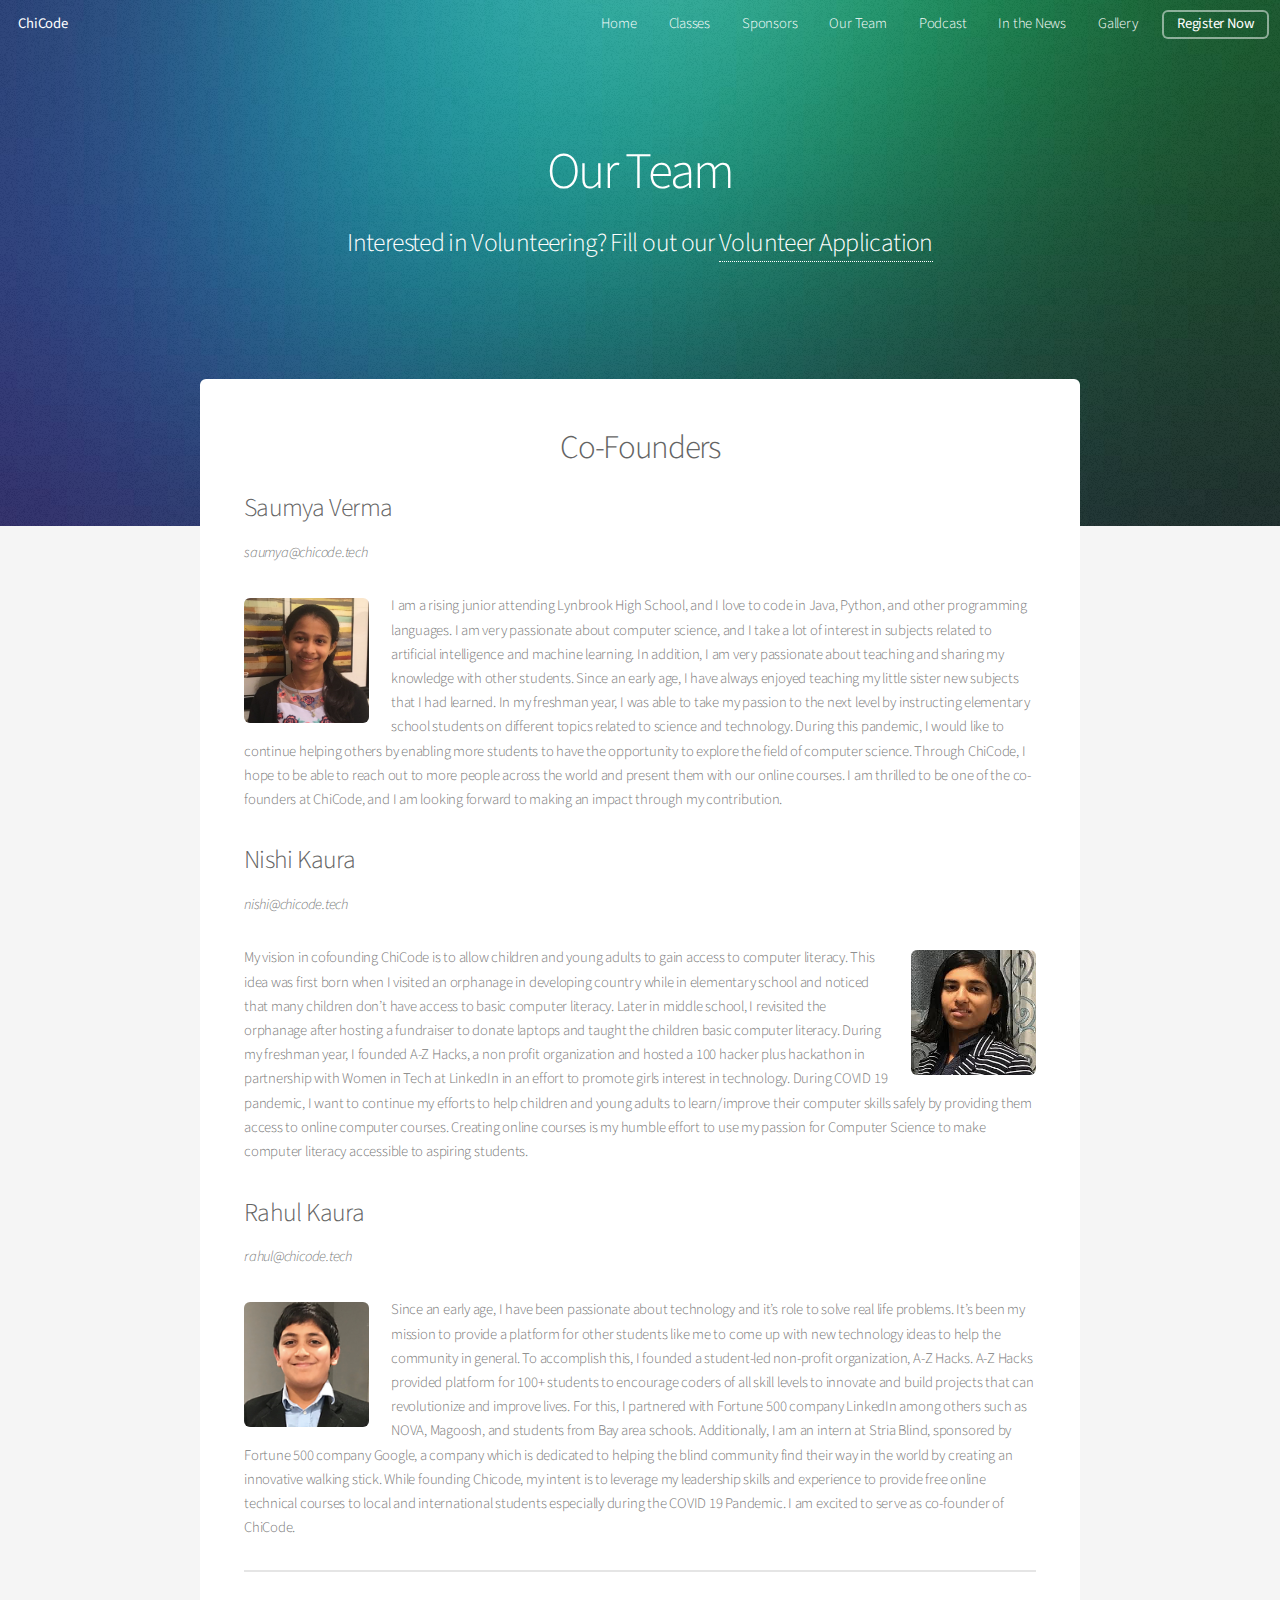
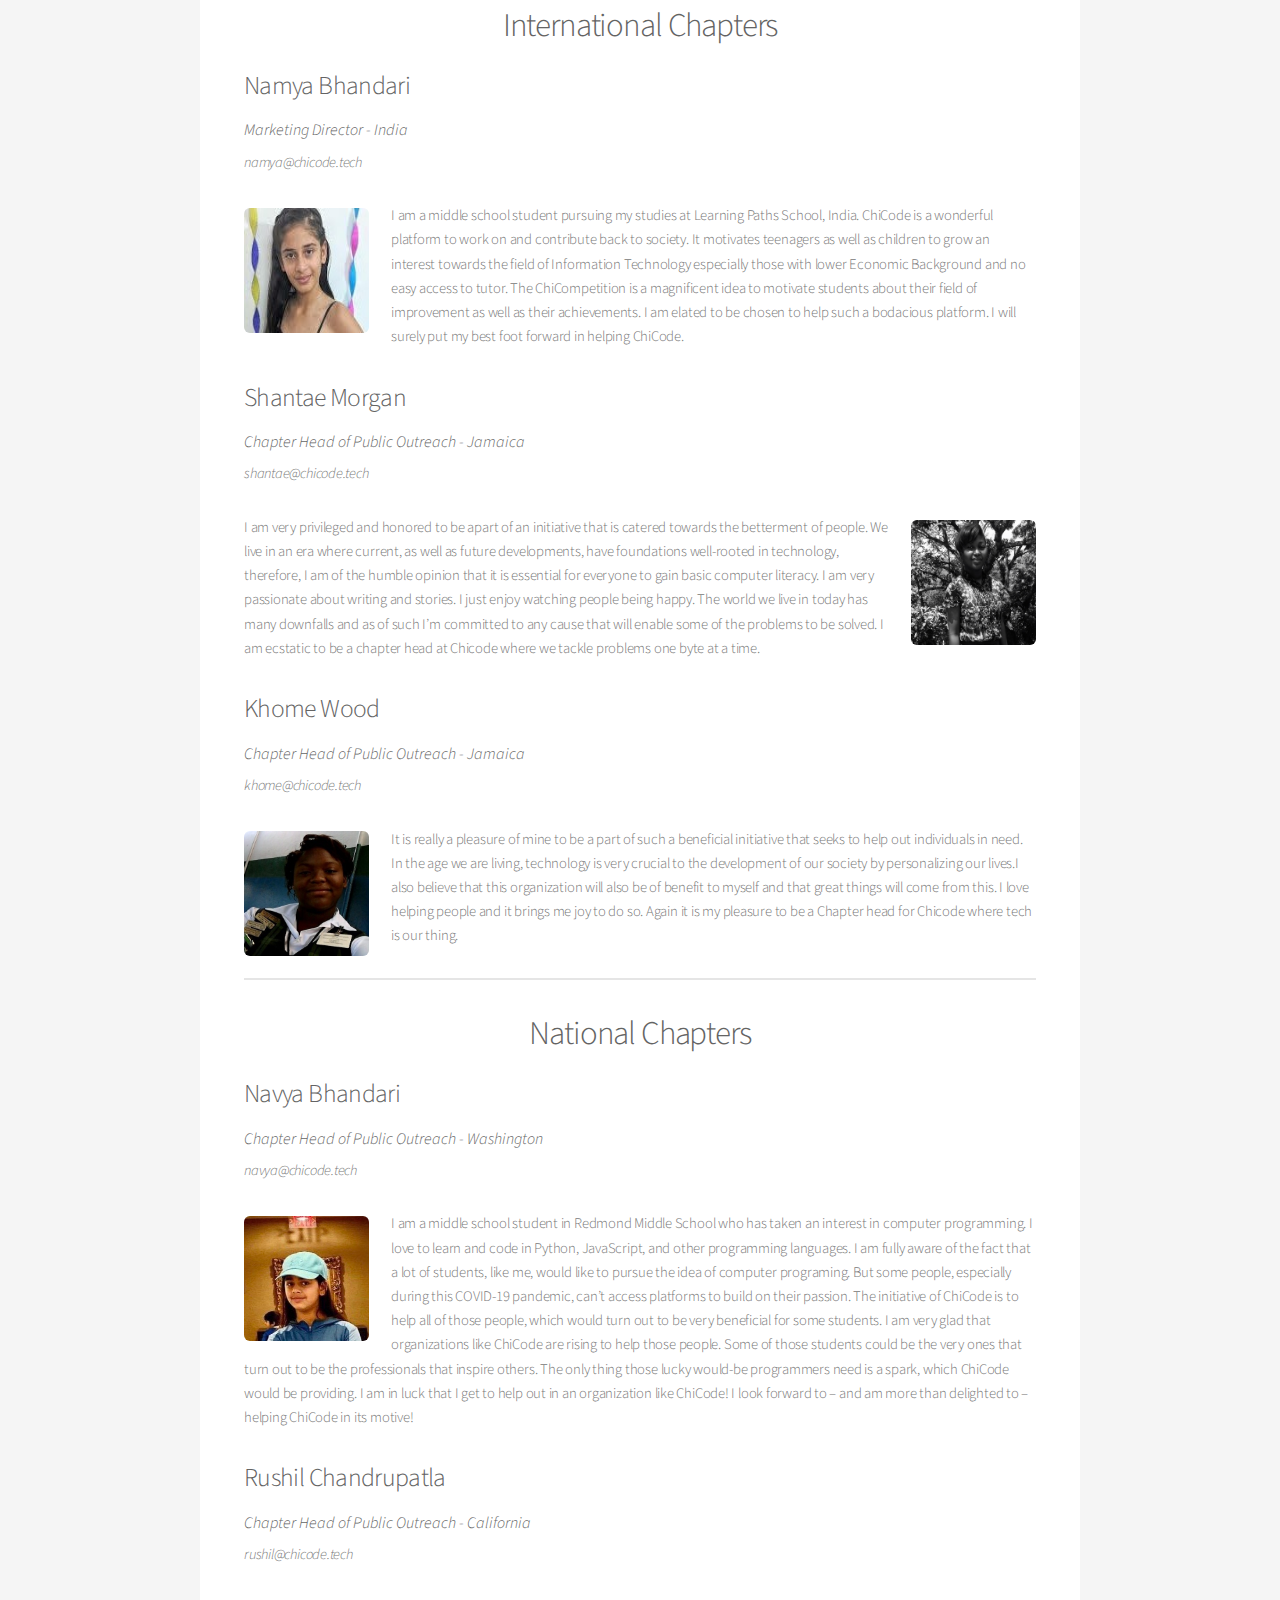
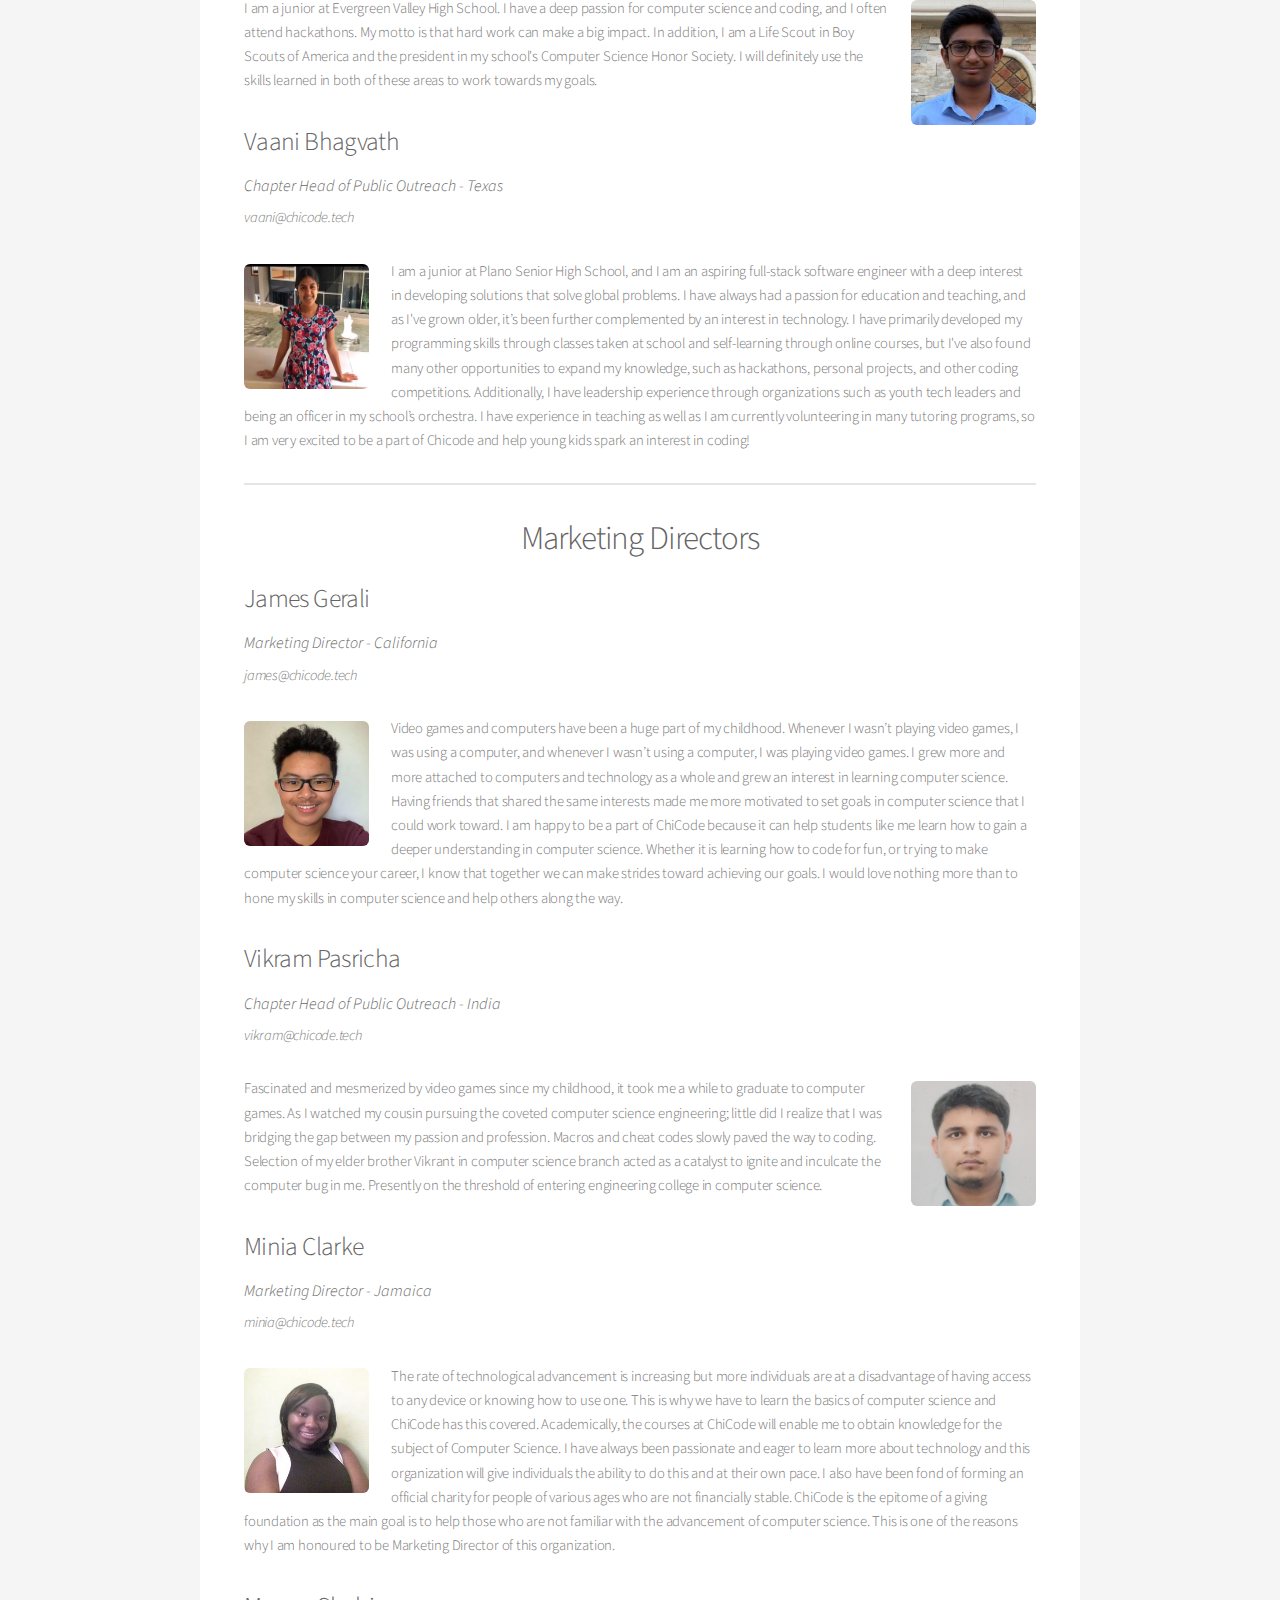
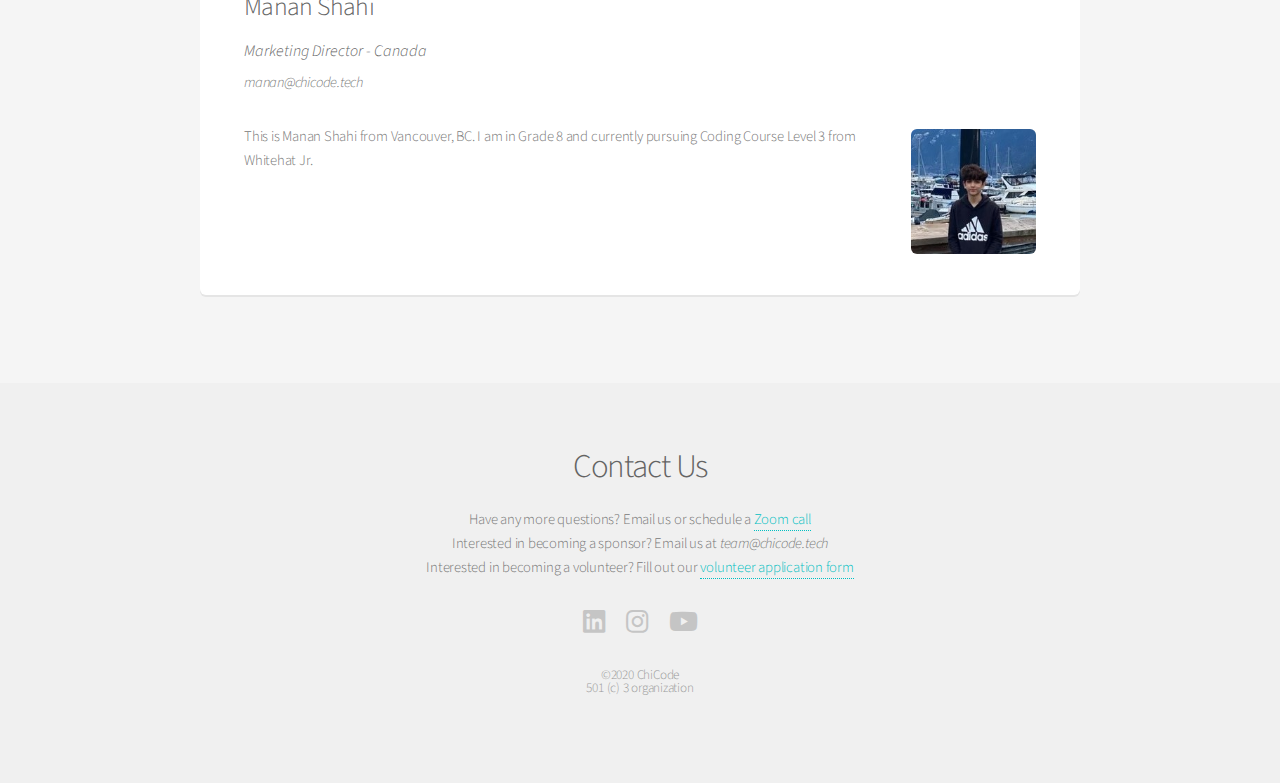
<file: team.html>
<!DOCTYPE HTML>
<!--
	Alpha by HTML5 UP
	html5up.net | @ajlkn
	Free for personal and commercial use under the CCA 3.0 license (html5up.net/license)
-->
<html>
	<head>
		<title>ChiCode</title>
		<meta charset="utf-8" />
		<meta name="viewport" content="width=device-width, initial-scale=1, user-scalable=no" />
		<link rel="stylesheet" href="assets/css/main.css" />
	</head>
	<body class="landing is-preload">
		<div id="page-wrapper">

			<!-- Header -->
				<header id="header" class="alt">
					<h1><a href="index.html">ChiCode</a></h1>
					<nav id="nav">
						<ul>
							<li><a href="index.html">Home</a></li>
							<li><a href="classes.html">Classes</a></li>
							<li><a href="sponsors.html">Sponsors</a></li>
							<li><a href="team.html">Our Team</a></li>
							<li><a href="podcast.html">Podcast</a></li>
							<li><a href="news.html">In the News</a></li>
							<li><a href="gallery.html">Gallery</a></li>
							<li><a href="generic.html" class="button primary">Register Now</a></li>
							
						</ul>
					</nav>
				</header>

			<!-- Main -->

				<section id="banner">
					<h2>Our Team</h2>
					<h3>Interested in Volunteering? Fill out our <a href="https://docs.google.com/forms/d/e/1FAIpQLSeSdI0cD4bp_py7o7AUCeqJM4ea61RCvuVf_MLmlPwePhXiEg/viewform?usp=sf_link" >Volunteer Application</a>
				</section>

				<section id="main" class="container">
					


					<div class="row">
						<div class="col-12">

							<!-- Image -->
								<section class="box">
									
			

									<center><h2>Co-Founders</h2></center>

									<h3>Saumya Verma</h3>
									<p><i>saumya@chicode.tech</i></p>
									<p><span class="image left"><img src="images/saumya1.jpg" alt="" height="125" width="125"/></span>I am a rising junior attending Lynbrook High School, and I love to code in Java, Python, and other programming languages. I am very passionate about computer science, and I take a lot of interest in subjects related to artificial intelligence and machine learning. In addition, I am very passionate about teaching and sharing my knowledge with other students. Since an early age, I have always enjoyed teaching my little sister new subjects that I had learned. In my freshman year, I was able to take my passion to the next level by instructing elementary school students on different topics related to science and technology. During this pandemic, I would like to continue helping others by enabling more students to have the opportunity to explore the field of computer science. Through ChiCode, I hope to be able to reach out to more people across the world and present them with our online courses. I am thrilled to be one of the co-founders at ChiCode, and I am looking forward to making an impact through my contribution.</p>
									
									<h3>Nishi Kaura</h3>
									<p><i>nishi@chicode.tech</i></p>
									<p><span class="image right"><img src="images/nishi.jpg" alt="" height="125" width="125"/></span>My vision in cofounding ChiCode is to allow children and young adults to gain access to computer literacy. This idea was first born when I visited an orphanage in developing country while in elementary school and noticed that many children don’t have access to basic computer literacy. Later in middle school, I revisited the orphanage after hosting a fundraiser to donate laptops and taught the children basic computer literacy. During my freshman year, I founded A-Z Hacks, a non profit organization and hosted a 100 hacker plus hackathon in partnership with Women in Tech at LinkedIn in an effort to promote girls interest in technology. During COVID 19 pandemic, I want to continue my efforts to help children and young adults to learn/improve their computer skills safely by providing them access to online computer courses. Creating online courses is my humble effort to use my passion for Computer Science to make computer literacy accessible to aspiring students.</p>
									
									<h3>Rahul Kaura</h3>
									<p><i>rahul@chicode.tech</i></p>
									<p><span class="image left"><img src="images/rahul.png" alt="" height="125" width="125"/></span>Since an early age, I have been passionate about technology and it’s role to solve real life problems. It’s been my mission to provide a platform for other students like me to come up with new technology ideas to help the community in general. To accomplish this, I founded a student-led non-profit organization, A-Z Hacks. A-Z Hacks provided platform for 100+ students to encourage coders of all skill levels to innovate and build projects that can revolutionize and improve lives. For this, I partnered with Fortune 500 company LinkedIn among others such as NOVA, Magoosh, and students from Bay area schools. Additionally, I am an intern at Stria Blind, sponsored by Fortune 500 company Google, a company which is dedicated to helping the blind community find their way in the world by creating an innovative walking stick. While founding Chicode, my intent is to leverage my leadership skills and experience to provide free online technical courses to local and international students especially during the COVID 19 Pandemic. I am excited to serve as co-founder of ChiCode.</p>
									


									<hr />

									<center><h2>International Chapters</h2></center>

									<h3>Namya Bhandari</h3>
									<h4><i>Marketing Director - India</i></h4>
									<p><i>namya@chicode.tech</i></p>
									<p><span class="image left"><img src="images/namya.jpg" alt="" height="125" width="125"/></span>I am a middle school student pursuing my studies at Learning Paths School, India. ChiCode is a wonderful platform to work on and contribute back to society. It motivates teenagers as well as children to grow an interest towards the field of Information Technology especially those with lower Economic Background and no easy access to tutor. The ChiCompetition is a magnificent idea to motivate students about their field of improvement as well as their achievements. I am elated to be chosen to help such a bodacious platform. I will surely put my best foot forward in helping ChiCode.</p>
									

									<h3>Shantae Morgan</h3>
									<h4><i>Chapter Head of Public Outreach - Jamaica</i></h4>
									<p><i>shantae@chicode.tech</i></p>
									<p><span class="image right"><img src="images/shantae.png" alt="" height="125" width="125"/></span>I am very privileged and honored to be apart of an initiative that is catered towards the betterment of people. We live in an era where current, as well as future developments, have foundations well-rooted in technology, therefore, I am of the humble opinion that it is essential for everyone to gain basic computer literacy. I am very passionate about writing and stories. I just enjoy watching people being happy. The world we live in today has many downfalls and as of such I’m committed to any cause that will enable some of the problems to be solved. I am ecstatic to be a chapter head at Chicode where we tackle problems one byte at a time.</p>
									


									<h3>Khome Wood</h3>
									<h4><i>Chapter Head of Public Outreach - Jamaica</i></h4>
									<p><i>khome@chicode.tech</i></p>
									<p><span class="image left"><img src="images/khome.jpeg" alt="" height="125" width="125"/></span>It is really a pleasure of mine to be a part of such a beneficial initiative that seeks to help out individuals in need. In the age we are living, technology is very crucial to the development of our society by personalizing our lives.I also believe that this organization will also be of benefit to myself and that great things will come from this. I love helping people and it brings me joy to do so. Again it is my pleasure to be a Chapter head for Chicode where tech is our thing.</p>
									



									<hr />

									<center><h2>National Chapters</h2></center>

									<h3>Navya Bhandari</h3>
									<h4><i>Chapter Head of Public Outreach - Washington</i></h4>
									<p><i>navya@chicode.tech</i></p>
									<p><span class="image left"><img src="images/navya.JPG" alt="" height="125" width="125"/></span>I am a middle school student in Redmond Middle School who has taken an interest in computer programming. I love to learn and code in Python, JavaScript, and other programming languages. I am fully aware of the fact that a lot of students, like me, would like to pursue the idea of computer programing. But some people, especially during this COVID-19 pandemic, can’t access platforms to build on their passion. The initiative of ChiCode is to help all of those people, which would turn out to be very beneficial for some students.  I am very glad that organizations like ChiCode are rising to help those people.  Some of those students could be the very ones that turn out to be the professionals that inspire others. The only thing those lucky would-be programmers need is a spark, which ChiCode would be providing. I am in luck that I get to help out in an organization like ChiCode! I look forward to – and am more than delighted to – helping ChiCode in its motive!</p>
									

									<h3>Rushil Chandrupatla</h3>
									<h4><i>Chapter Head of Public Outreach - California</i></h4>
									<p><i>rushil@chicode.tech</i></p>
									<p><span class="image right"><img src="images/rushil.jpg" alt="" height="125" width="125"/></span>I am a junior at Evergreen Valley High School. I have a deep passion for computer science and coding, and I often attend hackathons. My motto is that hard work can make a big impact. In addition, I am a Life Scout in Boy Scouts of America and the president in my school's Computer Science Honor Society. I will definitely use the skills learned in both of these areas to work towards my goals.</p>
									

									<h3>Vaani Bhagvath</h3>
									<h4><i>Chapter Head of Public Outreach - Texas</i></h4>
									<p><i>vaani@chicode.tech</i></p>
									<p><span class="image left"><img src="images/vaani.jpg" alt="" height="125" width="125"/></span>I am a junior at Plano Senior High School, and I am an aspiring full-stack software engineer with a deep interest in developing solutions that solve global problems. I have always had a passion for education and teaching, and as I've grown older, it’s been further complemented by an interest in technology. I have primarily developed my programming skills through classes taken at school and self-learning through online courses, but I've also found many other opportunities to expand my knowledge, such as hackathons, personal projects, and other coding competitions. Additionally, I have leadership experience through organizations such as youth tech leaders and being an officer in my school’s orchestra. I have experience in teaching as well as I am currently volunteering in many tutoring programs, so I am very excited to be a part of Chicode and help young kids spark an interest in coding!</p>
									

									<hr />

									<center><h2>Marketing Directors</h2></center>

									<h3>James Gerali</h3>
									<h4><i>Marketing Director - California</i></h4>
									<p><i>james@chicode.tech</i></p>
									<p><span class="image left"><img src="images/james1.png" alt="" height="125" width="125"/></span>Video games and computers have been a huge part of my childhood. Whenever I wasn’t playing video games, I was using a computer, and whenever I wasn’t using a computer, I was playing video games. I grew more and more attached to computers and technology as a whole and grew an interest in learning computer science. Having friends that shared the same interests made me more motivated to set goals in computer science that I could work toward. I am happy to be a part of ChiCode because it can help students like me learn how to gain a deeper understanding in computer science. Whether it is learning how to code for fun, or trying to make computer science your career, I know that together we can make strides toward achieving our goals. I would love nothing more than to hone my skills in computer science and help others along the way.</p>
									

									<h3>Vikram Pasricha</h3>
									<h4><i>Chapter Head of Public Outreach - India</i></h4>
									<p><i>vikram@chicode.tech</i></p>
									<p><span class="image right"><img src="images/vikrampasricha.jpg" alt="" height="125" width="125"/></span>Fascinated and mesmerized by  video games since my childhood, it took me a while to graduate to computer games. As I watched my cousin pursuing the coveted  computer science engineering; little did I realize that I was bridging the  gap between my passion and profession. Macros and cheat codes slowly paved the way to coding.  Selection of my elder brother Vikrant in computer science branch  acted as a catalyst to ignite and inculcate the computer bug in me. Presently on the threshold of entering engineering college in computer science.</p>
									

									<h3>Minia Clarke</h3>
									<h4><i>Marketing Director - Jamaica</i></h4>
									<p><i>minia@chicode.tech</i></p>
									<p><span class="image left"><img src="images/minia.jpg" alt="" height="125" width="125"/></span>The rate of technological advancement is increasing but more individuals are at a disadvantage of having access to any device or knowing how to use one. This is why we have to learn the basics of computer science and ChiCode has this covered. Academically, the courses at ChiCode will enable me to obtain knowledge for the subject of Computer Science. I have always been passionate and eager to learn more about technology and this organization will give individuals the ability to do this and at their own pace. I also have been fond of forming an official charity for people of various ages who are not financially stable. ChiCode is the epitome of a giving foundation as the main goal is to help those who are not familiar with the advancement of computer science. This is one of the reasons why I am honoured to be Marketing Director of this organization.</p>
									

									<h3>Manan Shahi</h3>
									<h4><i>Marketing Director - Canada</i></h4>
									<p><i>manan@chicode.tech</i></p>
									<p><span class="image right"><img src="images/manan.jpeg" alt="" height="125" width="125"/></span>This is Manan Shahi from Vancouver, BC. I am in Grade 8 and currently pursuing Coding Course Level 3 from Whitehat Jr.</p>
									<br></br>



									



								</section>

						</div>
					</div>
				</section>

			<!-- Footer -->
				<footer id="footer">
					<div class="column half">
						<section>
							<h2>Contact Us</h2>
							<p>Have any more questions? Email us or schedule a <a style="color: #00bfc2" href="https://docs.google.com/forms/d/e/1FAIpQLSd1yiTTs6wA7FymCIiFJuhlCTas0QKphXYBrD6Um-h5KKjDHw/viewform?usp=sf_link">Zoom call</a><br />Interested in becoming a sponsor? Email us at <i>team@chicode.tech</i><br />Interested in becoming a volunteer? Fill out our <a style="color: #00bfc2" href="https://docs.google.com/forms/d/e/1FAIpQLSeSdI0cD4bp_py7o7AUCeqJM4ea61RCvuVf_MLmlPwePhXiEg/viewform?usp=sf_link">volunteer application form</a></p>
						</section>
					</div>
					<section>
						<ul class="icons">
							<li><a href="https://www.linkedin.com/in/chicode-organization-0990401b2/" class="icon brands fa-linkedin alt"><span class="label">LinkedIn</span></a></li>
							<li><a href="https://www.instagram.com/chicode.tech/" class="icon brands fa-instagram alt"><span class="label">Instagram</span></a></li>
							<li><a href="https://www.youtube.com/channel/UCuj4V80t1MFu6caOqvvqlig" class="icon brands fa-youtube alt"><span class="label">Youtube</span></a></li>
						</ul>
					</section>
						
						<p class="copyright">&copy;2020 ChiCode<br />501 (c) 3 organization</p>
					</footer>

		</div>

		<!-- Scripts -->
			<script src="assets/js/jquery.min.js"></script>
			<script src="assets/js/jquery.dropotron.min.js"></script>
			<script src="assets/js/jquery.scrollex.min.js"></script>
			<script src="assets/js/browser.min.js"></script>
			<script src="assets/js/breakpoints.min.js"></script>
			<script src="assets/js/util.js"></script>
			<script src="assets/js/main.js"></script>

	</body>
</html>
</file>
<file: assets/css/main.css>
@import url("fontawesome-all.min.css");
@import url("https://fonts.googleapis.com/css?family=Source+Sans+Pro:300,400,300italic,400italic");

/*
	Alpha by HTML5 UP
	html5up.net | @ajlkn
	Free for personal and commercial use under the CCA 3.0 license (html5up.net/license)
*/

/* Reset */

/* Based on meyerweb.com/eric/tools/css/reset (v2.0 | 20110126 | License: public domain) */

	html, body, div, span, applet, object,
	iframe, h1, h2, h3, h4, h5, h6, p, blockquote,
	pre, a, abbr, acronym, address, big, cite,
	code, del, dfn, em, img, ins, kbd, q, s, samp,
	small, strike, strong, sub, sup, tt, var, b,
	u, i, center, dl, dt, dd, ol, ul, li, fieldset,
	form, label, legend, table, caption, tbody,
	tfoot, thead, tr, th, td, article, aside,
	canvas, details, embed, figure, figcaption,
	footer, header, hgroup, menu, nav, output, ruby,
	section, summary, time, mark, audio, video {
		margin: 0;
		padding: 0;
		border: 0;
		font-size: 100%;
		font: inherit;
		vertical-align: baseline;
	}

	article, aside, details, figcaption, figure,
	footer, header, hgroup, menu, nav, section {
		display: block;
	}

	body {
		line-height: 1;
	}

	ol, ul {
		list-style: none;
	}

	blockquote, q {
		quotes: none;
	}

		blockquote:before, blockquote:after, q:before, q:after {
			content: '';
			content: none;
		}

	table {
		border-collapse: collapse;
		border-spacing: 0;
	}

	body {
		-webkit-text-size-adjust: none;
	}

	mark {
		background-color: transparent;
		color: inherit;
	}

	input::-moz-focus-inner {
		border: 0;
		padding: 0;
	}

	input, select, textarea {
		-moz-appearance: none;
		-webkit-appearance: none;
		-ms-appearance: none;
		appearance: none;
	}

/* Basic */

	@-ms-viewport {
		width: device-width;
	}

	body {
		-ms-overflow-style: scrollbar;
	}

	@media screen and (max-width: 480px) {

		html, body {
			min-width: 320px;
		}

	}

	html {
		box-sizing: border-box;
	}

	*, *:before, *:after {
		box-sizing: inherit;
	}

	body {
		background: #f5f5f5;
	}

	body, input, select, textarea {
		color: #777;
		font-family: "Source Sans Pro", sans-serif;
		font-size: 16pt;
		font-weight: 300;
		line-height: 1.65em;
		letter-spacing: -0.015em;
	}

	a {
		-moz-transition: color 0.2s ease-in-out, border-bottom-color 0.2s ease-in-out;
		-webkit-transition: color 0.2s ease-in-out, border-bottom-color 0.2s ease-in-out;
		-ms-transition: color 0.2s ease-in-out, border-bottom-color 0.2s ease-in-out;
		transition: color 0.2s ease-in-out, border-bottom-color 0.2s ease-in-out;
		border-bottom: dotted 1px;
		color: #e89980;
		text-decoration: none;
	}

		a:hover {
			border-bottom-color: transparent;
		}

	strong, b {
		color: #646464;
		font-weight: 400;
	}

	em, i {
		font-style: italic;
	}

	p {
		margin: 0 0 2em 0;
	}

	h1, h2, h3, h4, h5, h6 {
		color: #646464;
		font-weight: 300;
		line-height: 1em;
		margin: 0 0 0.5em 0;
	}

		h1 a, h2 a, h3 a, h4 a, h5 a, h6 a {
			color: inherit;
			text-decoration: none;
		}

	h2 {
		font-size: 2.25em;
		line-height: 1.5em;
		letter-spacing: -0.035em;
	}

	h3 {
		font-size: 1.75em;
		line-height: 1.5em;
		letter-spacing: -0.025em;
	}

	h4 {
		font-size: 1.1em;
		line-height: 1.5em;
		letter-spacing: 0;
	}

	h5 {
		font-size: 0.9em;
		line-height: 1.5em;
		letter-spacing: 0;
	}

	h6 {
		font-size: 0.7em;
		line-height: 1.5em;
		letter-spacing: 0;
	}

	sub {
		font-size: 0.8em;
		position: relative;
		top: 0.5em;
	}

	sup {
		font-size: 0.8em;
		position: relative;
		top: -0.5em;
	}

	hr {
		border: 0;
		border-bottom: solid 2px #e5e5e5;
		margin: 2em 0;
	}

		hr.major {
			margin: 3em 0;
		}

	blockquote {
		border-left: solid 4px #e5e5e5;
		font-style: italic;
		margin: 0 0 2em 0;
		padding: 0.5em 0 0.5em 2em;
	}

	pre {
		-webkit-overflow-scrolling: touch;
		background: #f8f8f8;
		border-radius: 6px;
		border: solid 1px #e5e5e5;
		font-family: monospace;
		font-size: 0.9em;
		line-height: 1.75em;
		margin: 0 0 2em 0;
		overflow-x: auto;
		padding: 1em 1.5em;
	}

	code {
		background: #f8f8f8;
		border-radius: 6px;
		border: solid 1px #e5e5e5;
		font-family: monospace;
		font-size: 0.9em;
		margin: 0 0.25em;
		padding: 0.25em 0.65em;
	}

	.align-left {
		text-align: left;
	}

	.align-center {
		text-align: center;
	}

	.align-right {
		text-align: right;
	}

/* Row */

	.row {
		display: flex;
		flex-wrap: wrap;
		box-sizing: border-box;
		align-items: stretch;
	}

		.row > * {
			box-sizing: border-box;
		}

		.row.gtr-uniform > * > :last-child {
			margin-bottom: 0;
		}

		.row.aln-left {
			justify-content: flex-start;
		}

		.row.aln-center {
			justify-content: center;
		}

		.row.aln-right {
			justify-content: flex-end;
		}

		.row.aln-top {
			align-items: flex-start;
		}

		.row.aln-middle {
			align-items: center;
		}

		.row.aln-bottom {
			align-items: flex-end;
		}

		.row > .imp {
			order: -1;
		}

		.row > .col-1 {
			width: 8.33333%;
		}

		.row > .off-1 {
			margin-left: 8.33333%;
		}

		.row > .col-2 {
			width: 16.66667%;
		}

		.row > .off-2 {
			margin-left: 16.66667%;
		}

		.row > .col-3 {
			width: 25%;
		}

		.row > .off-3 {
			margin-left: 25%;
		}

		.row > .col-4 {
			width: 33.33333%;
		}

		.row > .off-4 {
			margin-left: 33.33333%;
		}

		.row > .col-5 {
			width: 41.66667%;
		}

		.row > .off-5 {
			margin-left: 41.66667%;
		}

		.row > .col-6 {
			width: 50%;
		}

		.row > .off-6 {
			margin-left: 50%;
		}

		.row > .col-7 {
			width: 58.33333%;
		}

		.row > .off-7 {
			margin-left: 58.33333%;
		}

		.row > .col-8 {
			width: 66.66667%;
		}

		.row > .off-8 {
			margin-left: 66.66667%;
		}

		.row > .col-9 {
			width: 75%;
		}

		.row > .off-9 {
			margin-left: 75%;
		}

		.row > .col-10 {
			width: 83.33333%;
		}

		.row > .off-10 {
			margin-left: 83.33333%;
		}

		.row > .col-11 {
			width: 91.66667%;
		}

		.row > .off-11 {
			margin-left: 91.66667%;
		}

		.row > .col-12 {
			width: 100%;
		}

		.row > .off-12 {
			margin-left: 100%;
		}

		.row.gtr-0 {
			margin-top: 0;
			margin-left: 0em;
		}

			.row.gtr-0 > * {
				padding: 0 0 0 0em;
			}

			.row.gtr-0.gtr-uniform {
				margin-top: 0em;
			}

				.row.gtr-0.gtr-uniform > * {
					padding-top: 0em;
				}

		.row.gtr-25 {
			margin-top: 0;
			margin-left: -0.5em;
		}

			.row.gtr-25 > * {
				padding: 0 0 0 0.5em;
			}

			.row.gtr-25.gtr-uniform {
				margin-top: -0.5em;
			}

				.row.gtr-25.gtr-uniform > * {
					padding-top: 0.5em;
				}

		.row.gtr-50 {
			margin-top: 0;
			margin-left: -1em;
		}

			.row.gtr-50 > * {
				padding: 0 0 0 1em;
			}

			.row.gtr-50.gtr-uniform {
				margin-top: -1em;
			}

				.row.gtr-50.gtr-uniform > * {
					padding-top: 1em;
				}

		.row {
			margin-top: 0;
			margin-left: -2em;
		}

			.row > * {
				padding: 0 0 0 2em;
			}

			.row.gtr-uniform {
				margin-top: -2em;
			}

				.row.gtr-uniform > * {
					padding-top: 2em;
				}

		.row.gtr-150 {
			margin-top: 0;
			margin-left: -3em;
		}

			.row.gtr-150 > * {
				padding: 0 0 0 3em;
			}

			.row.gtr-150.gtr-uniform {
				margin-top: -3em;
			}

				.row.gtr-150.gtr-uniform > * {
					padding-top: 3em;
				}

		.row.gtr-200 {
			margin-top: 0;
			margin-left: -4em;
		}

			.row.gtr-200 > * {
				padding: 0 0 0 4em;
			}

			.row.gtr-200.gtr-uniform {
				margin-top: -4em;
			}

				.row.gtr-200.gtr-uniform > * {
					padding-top: 4em;
				}

		@media screen and (max-width: 1680px) {

			.row {
				display: flex;
				flex-wrap: wrap;
				box-sizing: border-box;
				align-items: stretch;
			}

				.row > * {
					box-sizing: border-box;
				}

				.row.gtr-uniform > * > :last-child {
					margin-bottom: 0;
				}

				.row.aln-left {
					justify-content: flex-start;
				}

				.row.aln-center {
					justify-content: center;
				}

				.row.aln-right {
					justify-content: flex-end;
				}

				.row.aln-top {
					align-items: flex-start;
				}

				.row.aln-middle {
					align-items: center;
				}

				.row.aln-bottom {
					align-items: flex-end;
				}

				.row > .imp-wide {
					order: -1;
				}

				.row > .col-1-wide {
					width: 8.33333%;
				}

				.row > .off-1-wide {
					margin-left: 8.33333%;
				}

				.row > .col-2-wide {
					width: 16.66667%;
				}

				.row > .off-2-wide {
					margin-left: 16.66667%;
				}

				.row > .col-3-wide {
					width: 25%;
				}

				.row > .off-3-wide {
					margin-left: 25%;
				}

				.row > .col-4-wide {
					width: 33.33333%;
				}

				.row > .off-4-wide {
					margin-left: 33.33333%;
				}

				.row > .col-5-wide {
					width: 41.66667%;
				}

				.row > .off-5-wide {
					margin-left: 41.66667%;
				}

				.row > .col-6-wide {
					width: 50%;
				}

				.row > .off-6-wide {
					margin-left: 50%;
				}

				.row > .col-7-wide {
					width: 58.33333%;
				}

				.row > .off-7-wide {
					margin-left: 58.33333%;
				}

				.row > .col-8-wide {
					width: 66.66667%;
				}

				.row > .off-8-wide {
					margin-left: 66.66667%;
				}

				.row > .col-9-wide {
					width: 75%;
				}

				.row > .off-9-wide {
					margin-left: 75%;
				}

				.row > .col-10-wide {
					width: 83.33333%;
				}

				.row > .off-10-wide {
					margin-left: 83.33333%;
				}

				.row > .col-11-wide {
					width: 91.66667%;
				}

				.row > .off-11-wide {
					margin-left: 91.66667%;
				}

				.row > .col-12-wide {
					width: 100%;
				}

				.row > .off-12-wide {
					margin-left: 100%;
				}

				.row.gtr-0 {
					margin-top: 0;
					margin-left: 0em;
				}

					.row.gtr-0 > * {
						padding: 0 0 0 0em;
					}

					.row.gtr-0.gtr-uniform {
						margin-top: 0em;
					}

						.row.gtr-0.gtr-uniform > * {
							padding-top: 0em;
						}

				.row.gtr-25 {
					margin-top: 0;
					margin-left: -0.5em;
				}

					.row.gtr-25 > * {
						padding: 0 0 0 0.5em;
					}

					.row.gtr-25.gtr-uniform {
						margin-top: -0.5em;
					}

						.row.gtr-25.gtr-uniform > * {
							padding-top: 0.5em;
						}

				.row.gtr-50 {
					margin-top: 0;
					margin-left: -1em;
				}

					.row.gtr-50 > * {
						padding: 0 0 0 1em;
					}

					.row.gtr-50.gtr-uniform {
						margin-top: -1em;
					}

						.row.gtr-50.gtr-uniform > * {
							padding-top: 1em;
						}

				.row {
					margin-top: 0;
					margin-left: -2em;
				}

					.row > * {
						padding: 0 0 0 2em;
					}

					.row.gtr-uniform {
						margin-top: -2em;
					}

						.row.gtr-uniform > * {
							padding-top: 2em;
						}

				.row.gtr-150 {
					margin-top: 0;
					margin-left: -3em;
				}

					.row.gtr-150 > * {
						padding: 0 0 0 3em;
					}

					.row.gtr-150.gtr-uniform {
						margin-top: -3em;
					}

						.row.gtr-150.gtr-uniform > * {
							padding-top: 3em;
						}

				.row.gtr-200 {
					margin-top: 0;
					margin-left: -4em;
				}

					.row.gtr-200 > * {
						padding: 0 0 0 4em;
					}

					.row.gtr-200.gtr-uniform {
						margin-top: -4em;
					}

						.row.gtr-200.gtr-uniform > * {
							padding-top: 4em;
						}

		}

		@media screen and (max-width: 1280px) {

			.row {
				display: flex;
				flex-wrap: wrap;
				box-sizing: border-box;
				align-items: stretch;
			}

				.row > * {
					box-sizing: border-box;
				}

				.row.gtr-uniform > * > :last-child {
					margin-bottom: 0;
				}

				.row.aln-left {
					justify-content: flex-start;
				}

				.row.aln-center {
					justify-content: center;
				}

				.row.aln-right {
					justify-content: flex-end;
				}

				.row.aln-top {
					align-items: flex-start;
				}

				.row.aln-middle {
					align-items: center;
				}

				.row.aln-bottom {
					align-items: flex-end;
				}

				.row > .imp-normal {
					order: -1;
				}

				.row > .col-1-normal {
					width: 8.33333%;
				}

				.row > .off-1-normal {
					margin-left: 8.33333%;
				}

				.row > .col-2-normal {
					width: 16.66667%;
				}

				.row > .off-2-normal {
					margin-left: 16.66667%;
				}

				.row > .col-3-normal {
					width: 25%;
				}

				.row > .off-3-normal {
					margin-left: 25%;
				}

				.row > .col-4-normal {
					width: 33.33333%;
				}

				.row > .off-4-normal {
					margin-left: 33.33333%;
				}

				.row > .col-5-normal {
					width: 41.66667%;
				}

				.row > .off-5-normal {
					margin-left: 41.66667%;
				}

				.row > .col-6-normal {
					width: 50%;
				}

				.row > .off-6-normal {
					margin-left: 50%;
				}

				.row > .col-7-normal {
					width: 58.33333%;
				}

				.row > .off-7-normal {
					margin-left: 58.33333%;
				}

				.row > .col-8-normal {
					width: 66.66667%;
				}

				.row > .off-8-normal {
					margin-left: 66.66667%;
				}

				.row > .col-9-normal {
					width: 75%;
				}

				.row > .off-9-normal {
					margin-left: 75%;
				}

				.row > .col-10-normal {
					width: 83.33333%;
				}

				.row > .off-10-normal {
					margin-left: 83.33333%;
				}

				.row > .col-11-normal {
					width: 91.66667%;
				}

				.row > .off-11-normal {
					margin-left: 91.66667%;
				}

				.row > .col-12-normal {
					width: 100%;
				}

				.row > .off-12-normal {
					margin-left: 100%;
				}

				.row.gtr-0 {
					margin-top: 0;
					margin-left: 0em;
				}

					.row.gtr-0 > * {
						padding: 0 0 0 0em;
					}

					.row.gtr-0.gtr-uniform {
						margin-top: 0em;
					}

						.row.gtr-0.gtr-uniform > * {
							padding-top: 0em;
						}

				.row.gtr-25 {
					margin-top: 0;
					margin-left: -0.5em;
				}

					.row.gtr-25 > * {
						padding: 0 0 0 0.5em;
					}

					.row.gtr-25.gtr-uniform {
						margin-top: -0.5em;
					}

						.row.gtr-25.gtr-uniform > * {
							padding-top: 0.5em;
						}

				.row.gtr-50 {
					margin-top: 0;
					margin-left: -1em;
				}

					.row.gtr-50 > * {
						padding: 0 0 0 1em;
					}

					.row.gtr-50.gtr-uniform {
						margin-top: -1em;
					}

						.row.gtr-50.gtr-uniform > * {
							padding-top: 1em;
						}

				.row {
					margin-top: 0;
					margin-left: -2em;
				}

					.row > * {
						padding: 0 0 0 2em;
					}

					.row.gtr-uniform {
						margin-top: -2em;
					}

						.row.gtr-uniform > * {
							padding-top: 2em;
						}

				.row.gtr-150 {
					margin-top: 0;
					margin-left: -3em;
				}

					.row.gtr-150 > * {
						padding: 0 0 0 3em;
					}

					.row.gtr-150.gtr-uniform {
						margin-top: -3em;
					}

						.row.gtr-150.gtr-uniform > * {
							padding-top: 3em;
						}

				.row.gtr-200 {
					margin-top: 0;
					margin-left: -4em;
				}

					.row.gtr-200 > * {
						padding: 0 0 0 4em;
					}

					.row.gtr-200.gtr-uniform {
						margin-top: -4em;
					}

						.row.gtr-200.gtr-uniform > * {
							padding-top: 4em;
						}

		}

		@media screen and (max-width: 980px) {

			.row {
				display: flex;
				flex-wrap: wrap;
				box-sizing: border-box;
				align-items: stretch;
			}

				.row > * {
					box-sizing: border-box;
				}

				.row.gtr-uniform > * > :last-child {
					margin-bottom: 0;
				}

				.row.aln-left {
					justify-content: flex-start;
				}

				.row.aln-center {
					justify-content: center;
				}

				.row.aln-right {
					justify-content: flex-end;
				}

				.row.aln-top {
					align-items: flex-start;
				}

				.row.aln-middle {
					align-items: center;
				}

				.row.aln-bottom {
					align-items: flex-end;
				}

				.row > .imp-narrow {
					order: -1;
				}

				.row > .col-1-narrow {
					width: 8.33333%;
				}

				.row > .off-1-narrow {
					margin-left: 8.33333%;
				}

				.row > .col-2-narrow {
					width: 16.66667%;
				}

				.row > .off-2-narrow {
					margin-left: 16.66667%;
				}

				.row > .col-3-narrow {
					width: 25%;
				}

				.row > .off-3-narrow {
					margin-left: 25%;
				}

				.row > .col-4-narrow {
					width: 33.33333%;
				}

				.row > .off-4-narrow {
					margin-left: 33.33333%;
				}

				.row > .col-5-narrow {
					width: 41.66667%;
				}

				.row > .off-5-narrow {
					margin-left: 41.66667%;
				}

				.row > .col-6-narrow {
					width: 50%;
				}

				.row > .off-6-narrow {
					margin-left: 50%;
				}

				.row > .col-7-narrow {
					width: 58.33333%;
				}

				.row > .off-7-narrow {
					margin-left: 58.33333%;
				}

				.row > .col-8-narrow {
					width: 66.66667%;
				}

				.row > .off-8-narrow {
					margin-left: 66.66667%;
				}

				.row > .col-9-narrow {
					width: 75%;
				}

				.row > .off-9-narrow {
					margin-left: 75%;
				}

				.row > .col-10-narrow {
					width: 83.33333%;
				}

				.row > .off-10-narrow {
					margin-left: 83.33333%;
				}

				.row > .col-11-narrow {
					width: 91.66667%;
				}

				.row > .off-11-narrow {
					margin-left: 91.66667%;
				}

				.row > .col-12-narrow {
					width: 100%;
				}

				.row > .off-12-narrow {
					margin-left: 100%;
				}

				.row.gtr-0 {
					margin-top: 0;
					margin-left: 0em;
				}

					.row.gtr-0 > * {
						padding: 0 0 0 0em;
					}

					.row.gtr-0.gtr-uniform {
						margin-top: 0em;
					}

						.row.gtr-0.gtr-uniform > * {
							padding-top: 0em;
						}

				.row.gtr-25 {
					margin-top: 0;
					margin-left: -0.5em;
				}

					.row.gtr-25 > * {
						padding: 0 0 0 0.5em;
					}

					.row.gtr-25.gtr-uniform {
						margin-top: -0.5em;
					}

						.row.gtr-25.gtr-uniform > * {
							padding-top: 0.5em;
						}

				.row.gtr-50 {
					margin-top: 0;
					margin-left: -1em;
				}

					.row.gtr-50 > * {
						padding: 0 0 0 1em;
					}

					.row.gtr-50.gtr-uniform {
						margin-top: -1em;
					}

						.row.gtr-50.gtr-uniform > * {
							padding-top: 1em;
						}

				.row {
					margin-top: 0;
					margin-left: -2em;
				}

					.row > * {
						padding: 0 0 0 2em;
					}

					.row.gtr-uniform {
						margin-top: -2em;
					}

						.row.gtr-uniform > * {
							padding-top: 2em;
						}

				.row.gtr-150 {
					margin-top: 0;
					margin-left: -3em;
				}

					.row.gtr-150 > * {
						padding: 0 0 0 3em;
					}

					.row.gtr-150.gtr-uniform {
						margin-top: -3em;
					}

						.row.gtr-150.gtr-uniform > * {
							padding-top: 3em;
						}

				.row.gtr-200 {
					margin-top: 0;
					margin-left: -4em;
				}

					.row.gtr-200 > * {
						padding: 0 0 0 4em;
					}

					.row.gtr-200.gtr-uniform {
						margin-top: -4em;
					}

						.row.gtr-200.gtr-uniform > * {
							padding-top: 4em;
						}

		}

		@media screen and (max-width: 840px) {

			.row {
				display: flex;
				flex-wrap: wrap;
				box-sizing: border-box;
				align-items: stretch;
			}

				.row > * {
					box-sizing: border-box;
				}

				.row.gtr-uniform > * > :last-child {
					margin-bottom: 0;
				}

				.row.aln-left {
					justify-content: flex-start;
				}

				.row.aln-center {
					justify-content: center;
				}

				.row.aln-right {
					justify-content: flex-end;
				}

				.row.aln-top {
					align-items: flex-start;
				}

				.row.aln-middle {
					align-items: center;
				}

				.row.aln-bottom {
					align-items: flex-end;
				}

				.row > .imp-narrower {
					order: -1;
				}

				.row > .col-1-narrower {
					width: 8.33333%;
				}

				.row > .off-1-narrower {
					margin-left: 8.33333%;
				}

				.row > .col-2-narrower {
					width: 16.66667%;
				}

				.row > .off-2-narrower {
					margin-left: 16.66667%;
				}

				.row > .col-3-narrower {
					width: 25%;
				}

				.row > .off-3-narrower {
					margin-left: 25%;
				}

				.row > .col-4-narrower {
					width: 33.33333%;
				}

				.row > .off-4-narrower {
					margin-left: 33.33333%;
				}

				.row > .col-5-narrower {
					width: 41.66667%;
				}

				.row > .off-5-narrower {
					margin-left: 41.66667%;
				}

				.row > .col-6-narrower {
					width: 50%;
				}

				.row > .off-6-narrower {
					margin-left: 50%;
				}

				.row > .col-7-narrower {
					width: 58.33333%;
				}

				.row > .off-7-narrower {
					margin-left: 58.33333%;
				}

				.row > .col-8-narrower {
					width: 66.66667%;
				}

				.row > .off-8-narrower {
					margin-left: 66.66667%;
				}

				.row > .col-9-narrower {
					width: 75%;
				}

				.row > .off-9-narrower {
					margin-left: 75%;
				}

				.row > .col-10-narrower {
					width: 83.33333%;
				}

				.row > .off-10-narrower {
					margin-left: 83.33333%;
				}

				.row > .col-11-narrower {
					width: 91.66667%;
				}

				.row > .off-11-narrower {
					margin-left: 91.66667%;
				}

				.row > .col-12-narrower {
					width: 100%;
				}

				.row > .off-12-narrower {
					margin-left: 100%;
				}

				.row.gtr-0 {
					margin-top: 0;
					margin-left: 0em;
				}

					.row.gtr-0 > * {
						padding: 0 0 0 0em;
					}

					.row.gtr-0.gtr-uniform {
						margin-top: 0em;
					}

						.row.gtr-0.gtr-uniform > * {
							padding-top: 0em;
						}

				.row.gtr-25 {
					margin-top: 0;
					margin-left: -0.5em;
				}

					.row.gtr-25 > * {
						padding: 0 0 0 0.5em;
					}

					.row.gtr-25.gtr-uniform {
						margin-top: -0.5em;
					}

						.row.gtr-25.gtr-uniform > * {
							padding-top: 0.5em;
						}

				.row.gtr-50 {
					margin-top: 0;
					margin-left: -1em;
				}

					.row.gtr-50 > * {
						padding: 0 0 0 1em;
					}

					.row.gtr-50.gtr-uniform {
						margin-top: -1em;
					}

						.row.gtr-50.gtr-uniform > * {
							padding-top: 1em;
						}

				.row {
					margin-top: 0;
					margin-left: -2em;
				}

					.row > * {
						padding: 0 0 0 2em;
					}

					.row.gtr-uniform {
						margin-top: -2em;
					}

						.row.gtr-uniform > * {
							padding-top: 2em;
						}

				.row.gtr-150 {
					margin-top: 0;
					margin-left: -3em;
				}

					.row.gtr-150 > * {
						padding: 0 0 0 3em;
					}

					.row.gtr-150.gtr-uniform {
						margin-top: -3em;
					}

						.row.gtr-150.gtr-uniform > * {
							padding-top: 3em;
						}

				.row.gtr-200 {
					margin-top: 0;
					margin-left: -4em;
				}

					.row.gtr-200 > * {
						padding: 0 0 0 4em;
					}

					.row.gtr-200.gtr-uniform {
						margin-top: -4em;
					}

						.row.gtr-200.gtr-uniform > * {
							padding-top: 4em;
						}

		}

		@media screen and (max-width: 736px) {

			.row {
				display: flex;
				flex-wrap: wrap;
				box-sizing: border-box;
				align-items: stretch;
			}

				.row > * {
					box-sizing: border-box;
				}

				.row.gtr-uniform > * > :last-child {
					margin-bottom: 0;
				}

				.row.aln-left {
					justify-content: flex-start;
				}

				.row.aln-center {
					justify-content: center;
				}

				.row.aln-right {
					justify-content: flex-end;
				}

				.row.aln-top {
					align-items: flex-start;
				}

				.row.aln-middle {
					align-items: center;
				}

				.row.aln-bottom {
					align-items: flex-end;
				}

				.row > .imp-mobile {
					order: -1;
				}

				.row > .col-1-mobile {
					width: 8.33333%;
				}

				.row > .off-1-mobile {
					margin-left: 8.33333%;
				}

				.row > .col-2-mobile {
					width: 16.66667%;
				}

				.row > .off-2-mobile {
					margin-left: 16.66667%;
				}

				.row > .col-3-mobile {
					width: 25%;
				}

				.row > .off-3-mobile {
					margin-left: 25%;
				}

				.row > .col-4-mobile {
					width: 33.33333%;
				}

				.row > .off-4-mobile {
					margin-left: 33.33333%;
				}

				.row > .col-5-mobile {
					width: 41.66667%;
				}

				.row > .off-5-mobile {
					margin-left: 41.66667%;
				}

				.row > .col-6-mobile {
					width: 50%;
				}

				.row > .off-6-mobile {
					margin-left: 50%;
				}

				.row > .col-7-mobile {
					width: 58.33333%;
				}

				.row > .off-7-mobile {
					margin-left: 58.33333%;
				}

				.row > .col-8-mobile {
					width: 66.66667%;
				}

				.row > .off-8-mobile {
					margin-left: 66.66667%;
				}

				.row > .col-9-mobile {
					width: 75%;
				}

				.row > .off-9-mobile {
					margin-left: 75%;
				}

				.row > .col-10-mobile {
					width: 83.33333%;
				}

				.row > .off-10-mobile {
					margin-left: 83.33333%;
				}

				.row > .col-11-mobile {
					width: 91.66667%;
				}

				.row > .off-11-mobile {
					margin-left: 91.66667%;
				}

				.row > .col-12-mobile {
					width: 100%;
				}

				.row > .off-12-mobile {
					margin-left: 100%;
				}

				.row.gtr-0 {
					margin-top: 0;
					margin-left: 0em;
				}

					.row.gtr-0 > * {
						padding: 0 0 0 0em;
					}

					.row.gtr-0.gtr-uniform {
						margin-top: 0em;
					}

						.row.gtr-0.gtr-uniform > * {
							padding-top: 0em;
						}

				.row.gtr-25 {
					margin-top: 0;
					margin-left: -0.5em;
				}

					.row.gtr-25 > * {
						padding: 0 0 0 0.5em;
					}

					.row.gtr-25.gtr-uniform {
						margin-top: -0.5em;
					}

						.row.gtr-25.gtr-uniform > * {
							padding-top: 0.5em;
						}

				.row.gtr-50 {
					margin-top: 0;
					margin-left: -1em;
				}

					.row.gtr-50 > * {
						padding: 0 0 0 1em;
					}

					.row.gtr-50.gtr-uniform {
						margin-top: -1em;
					}

						.row.gtr-50.gtr-uniform > * {
							padding-top: 1em;
						}

				.row {
					margin-top: 0;
					margin-left: -2em;
				}

					.row > * {
						padding: 0 0 0 2em;
					}

					.row.gtr-uniform {
						margin-top: -2em;
					}

						.row.gtr-uniform > * {
							padding-top: 2em;
						}

				.row.gtr-150 {
					margin-top: 0;
					margin-left: -3em;
				}

					.row.gtr-150 > * {
						padding: 0 0 0 3em;
					}

					.row.gtr-150.gtr-uniform {
						margin-top: -3em;
					}

						.row.gtr-150.gtr-uniform > * {
							padding-top: 3em;
						}

				.row.gtr-200 {
					margin-top: 0;
					margin-left: -4em;
				}

					.row.gtr-200 > * {
						padding: 0 0 0 4em;
					}

					.row.gtr-200.gtr-uniform {
						margin-top: -4em;
					}

						.row.gtr-200.gtr-uniform > * {
							padding-top: 4em;
						}

		}

		@media screen and (max-width: 480px) {

			.row {
				display: flex;
				flex-wrap: wrap;
				box-sizing: border-box;
				align-items: stretch;
			}

				.row > * {
					box-sizing: border-box;
				}

				.row.gtr-uniform > * > :last-child {
					margin-bottom: 0;
				}

				.row.aln-left {
					justify-content: flex-start;
				}

				.row.aln-center {
					justify-content: center;
				}

				.row.aln-right {
					justify-content: flex-end;
				}

				.row.aln-top {
					align-items: flex-start;
				}

				.row.aln-middle {
					align-items: center;
				}

				.row.aln-bottom {
					align-items: flex-end;
				}

				.row > .imp-mobilep {
					order: -1;
				}

				.row > .col-1-mobilep {
					width: 8.33333%;
				}

				.row > .off-1-mobilep {
					margin-left: 8.33333%;
				}

				.row > .col-2-mobilep {
					width: 16.66667%;
				}

				.row > .off-2-mobilep {
					margin-left: 16.66667%;
				}

				.row > .col-3-mobilep {
					width: 25%;
				}

				.row > .off-3-mobilep {
					margin-left: 25%;
				}

				.row > .col-4-mobilep {
					width: 33.33333%;
				}

				.row > .off-4-mobilep {
					margin-left: 33.33333%;
				}

				.row > .col-5-mobilep {
					width: 41.66667%;
				}

				.row > .off-5-mobilep {
					margin-left: 41.66667%;
				}

				.row > .col-6-mobilep {
					width: 50%;
				}

				.row > .off-6-mobilep {
					margin-left: 50%;
				}

				.row > .col-7-mobilep {
					width: 58.33333%;
				}

				.row > .off-7-mobilep {
					margin-left: 58.33333%;
				}

				.row > .col-8-mobilep {
					width: 66.66667%;
				}

				.row > .off-8-mobilep {
					margin-left: 66.66667%;
				}

				.row > .col-9-mobilep {
					width: 75%;
				}

				.row > .off-9-mobilep {
					margin-left: 75%;
				}

				.row > .col-10-mobilep {
					width: 83.33333%;
				}

				.row > .off-10-mobilep {
					margin-left: 83.33333%;
				}

				.row > .col-11-mobilep {
					width: 91.66667%;
				}

				.row > .off-11-mobilep {
					margin-left: 91.66667%;
				}

				.row > .col-12-mobilep {
					width: 100%;
				}

				.row > .off-12-mobilep {
					margin-left: 100%;
				}

				.row.gtr-0 {
					margin-top: 0;
					margin-left: 0em;
				}

					.row.gtr-0 > * {
						padding: 0 0 0 0em;
					}

					.row.gtr-0.gtr-uniform {
						margin-top: 0em;
					}

						.row.gtr-0.gtr-uniform > * {
							padding-top: 0em;
						}

				.row.gtr-25 {
					margin-top: 0;
					margin-left: -0.5em;
				}

					.row.gtr-25 > * {
						padding: 0 0 0 0.5em;
					}

					.row.gtr-25.gtr-uniform {
						margin-top: -0.5em;
					}

						.row.gtr-25.gtr-uniform > * {
							padding-top: 0.5em;
						}

				.row.gtr-50 {
					margin-top: 0;
					margin-left: -1em;
				}

					.row.gtr-50 > * {
						padding: 0 0 0 1em;
					}

					.row.gtr-50.gtr-uniform {
						margin-top: -1em;
					}

						.row.gtr-50.gtr-uniform > * {
							padding-top: 1em;
						}

				.row {
					margin-top: 0;
					margin-left: -2em;
				}

					.row > * {
						padding: 0 0 0 2em;
					}

					.row.gtr-uniform {
						margin-top: -2em;
					}

						.row.gtr-uniform > * {
							padding-top: 2em;
						}

				.row.gtr-150 {
					margin-top: 0;
					margin-left: -3em;
				}

					.row.gtr-150 > * {
						padding: 0 0 0 3em;
					}

					.row.gtr-150.gtr-uniform {
						margin-top: -3em;
					}

						.row.gtr-150.gtr-uniform > * {
							padding-top: 3em;
						}

				.row.gtr-200 {
					margin-top: 0;
					margin-left: -4em;
				}

					.row.gtr-200 > * {
						padding: 0 0 0 4em;
					}

					.row.gtr-200.gtr-uniform {
						margin-top: -4em;
					}

						.row.gtr-200.gtr-uniform > * {
							padding-top: 4em;
						}

		}

/* Container */

	.container {
		margin: 0 auto;
		max-width: calc(100% - 5em);
		width: 60em;
	}

		.container.xsmall {
			width: 15em;
		}

		.container.small {
			width: 30em;
		}

		.container.medium {
			width: 45em;
		}

		.container.large {
			width: 75em;
		}

		.container.xlarge {
			width: 90em;
		}

		.container.max {
			width: 100%;
		}

		@media screen and (max-width: 840px) {

			.container {
				width: 100% !important;
			}

		}

		@media screen and (max-width: 736px) {

			.container {
				max-width: 100%;
			}

		}

/* Section/Article */

	section.special, article.special {
		text-align: center;
	}

	header p {
		color: #999;
		position: relative;
		margin: 0 0 1.5em 0;
		font-style: italic;
	}

	header h2 + p {
		font-size: 1.25em;
		margin-top: -1em;
		line-height: 1.5em;
	}

	header h3 + p {
		font-size: 1.1em;
		margin-top: -0.85em;
		line-height: 1.5em;
	}

	header h4 + p,
	header h5 + p,
	header h6 + p {
		font-size: 0.8em;
		margin-top: -0.5em;
		line-height: 1.5em;
	}

	header.major {
		padding: 1em 0;
		text-align: center;
	}

		header.major h2 {
			margin: 0;
		}

		header.major p {
			display: inline-block;
			border-top: solid 2px #e5e5e5;
			color: #777;
			margin: 1.5em 0 0 0;
			padding: 1.5em 0 0 0;
			font-style: normal;
		}

/* Form */

	form {
		margin: 0 0 2em 0;
	}

	label {
		color: #646464;
		display: block;
		font-size: 0.9em;
		font-weight: 300;
		margin: 0 0 1em 0;
	}

	input[type="text"],
	input[type="password"],
	input[type="email"],
	select,
	textarea {
		-moz-appearance: none;
		-webkit-appearance: none;
		-ms-appearance: none;
		appearance: none;
		background-color: #f8f8f8;
		border-radius: 6px;
		border: solid 1px #e5e5e5;
		color: inherit;
		display: block;
		outline: 0;
		padding: 0 1em;
		text-decoration: none;
		width: 100%;
	}

		input[type="text"]:invalid,
		input[type="password"]:invalid,
		input[type="email"]:invalid,
		select:invalid,
		textarea:invalid {
			box-shadow: none;
		}

		input[type="text"]:focus,
		input[type="password"]:focus,
		input[type="email"]:focus,
		select:focus,
		textarea:focus {
			border-color: #e89980;
			box-shadow: 0 0 0 2px #e89980;
		}

	select {
		background-image: url("data:image/svg+xml;charset=utf8,%3Csvg xmlns='http://www.w3.org/2000/svg' width='40' height='40' preserveAspectRatio='none' viewBox='0 0 40 40'%3E%3Cpath d='M9.4,12.3l10.4,10.4l10.4-10.4c0.2-0.2,0.5-0.4,0.9-0.4c0.3,0,0.6,0.1,0.9,0.4l3.3,3.3c0.2,0.2,0.4,0.5,0.4,0.9 c0,0.4-0.1,0.6-0.4,0.9L20.7,31.9c-0.2,0.2-0.5,0.4-0.9,0.4c-0.3,0-0.6-0.1-0.9-0.4L4.3,17.3c-0.2-0.2-0.4-0.5-0.4-0.9 c0-0.4,0.1-0.6,0.4-0.9l3.3-3.3c0.2-0.2,0.5-0.4,0.9-0.4S9.1,12.1,9.4,12.3z' fill='%23e5e5e5' /%3E%3C/svg%3E");
		background-size: 1.25em;
		background-repeat: no-repeat;
		background-position: calc(100% - 1em) center;
		height: 3em;
		padding-right: 3em;
		text-overflow: ellipsis;
	}

		select option {
			color: #777;
			background-color: #f5f5f5;
		}

		select:focus::-ms-value {
			background-color: transparent;
		}

		select::-ms-expand {
			display: none;
		}

	input[type="text"],
	input[type="password"],
	input[type="email"],
	select {
		height: 3em;
	}

	textarea {
		padding: 0.75em 1em;
	}

	input[type="checkbox"],
	input[type="radio"] {
		-moz-appearance: none;
		-webkit-appearance: none;
		-ms-appearance: none;
		appearance: none;
		display: block;
		float: left;
		margin-right: -2em;
		opacity: 0;
		width: 1em;
		z-index: -1;
	}

		input[type="checkbox"] + label,
		input[type="radio"] + label {
			text-decoration: none;
			color: #777;
			cursor: pointer;
			display: inline-block;
			font-size: 1em;
			font-weight: 300;
			padding-left: 2.55em;
			padding-right: 0.75em;
			position: relative;
		}

			input[type="checkbox"] + label:before,
			input[type="radio"] + label:before {
				-moz-osx-font-smoothing: grayscale;
				-webkit-font-smoothing: antialiased;
				display: inline-block;
				font-style: normal;
				font-variant: normal;
				text-rendering: auto;
				line-height: 1;
				text-transform: none !important;
				font-family: 'Font Awesome 5 Free';
				font-weight: 900;
			}

			input[type="checkbox"] + label:before,
			input[type="radio"] + label:before {
				background: #f8f8f8;
				border-radius: 6px;
				border: solid 1px #e5e5e5;
				content: '';
				display: inline-block;
				font-size: 0.8em;
				height: 2.25em;
				left: 0;
				line-height: 2.25em;
				position: absolute;
				text-align: center;
				top: 0;
				width: 2.25em;
			}

		input[type="checkbox"]:checked + label:before,
		input[type="radio"]:checked + label:before {
			background: #666;
			border-color: #666;
			color: #ffffff;
			content: '\f00c';
		}

		input[type="checkbox"]:focus + label:before,
		input[type="radio"]:focus + label:before {
			border-color: #e89980;
			box-shadow: 0 0 0 1px #e89980;
		}

	input[type="checkbox"] + label:before {
		border-radius: 6px;
	}

	input[type="radio"] + label:before {
		border-radius: 100%;
	}

	::-webkit-input-placeholder {
		color: #999 !important;
		opacity: 1.0;
	}

	:-moz-placeholder {
		color: #999 !important;
		opacity: 1.0;
	}

	::-moz-placeholder {
		color: #999 !important;
		opacity: 1.0;
	}

	:-ms-input-placeholder {
		color: #999 !important;
		opacity: 1.0;
	}

/* Box */

	.box {
		background: #fff;
		border-radius: 6px;
		box-shadow: 0 2px 0 0 #e5e5e5;
		margin: 0 0 2em 0;
		padding: 3em;
	}

		.box > :last-child {
			margin-bottom: 0;
		}

		.box.alt {
			background: none !important;
			border-radius: 0 !important;
			box-shadow: none !important;
			margin: 0 0 2em 0;
			padding: 0 !important;
		}

		.box.features .features-row {
			border-top: solid 2px #e5e5e5;
			position: relative;
		}

			.box.features .features-row:after {
				clear: both;
				content: '';
				display: block;
			}

			.box.features .features-row section {
				float: left;
				padding: 3em;
				width: 50%;
			}

				.box.features .features-row section :last-child {
					margin-bottom: 0;
				}

				.box.features .features-row section:nth-child(2n) {
					padding-right: 0;
				}

					.box.features .features-row section:nth-child(2n):before {
						background: #e5e5e5;
						content: '';
						display: block;
						height: 100%;
						margin-left: -3em;
						position: absolute;
						top: 0;
						width: 2px;
					}

				.box.features .features-row section:nth-child(2n-1) {
					padding-left: 0;
				}

			.box.features .features-row:first-child {
				border-top: 0;
			}

				.box.features .features-row:first-child section {
					padding-top: 0;
				}

			.box.features .features-row:last-child {
				padding-bottom: 0;
			}

				.box.features .features-row:last-child section {
					padding-bottom: 0;
				}

		.box.special {
			text-align: center;
		}

		.box .image.featured {
			border-radius: 0;
			display: block;
			margin: 3em 0 3em -3em;
			position: relative;
			width: calc(100% + 6em);
		}

			.box .image.featured img {
				border-radius: 0;
				display: block;
				width: 100%;
			}

			.box .image.featured:first-child {
				border-radius: 6px 6px 0 0;
				margin-bottom: 3em;
				margin-top: -3em;
			}

				.box .image.featured:first-child img {
					border-radius: 6px 6px 0 0;
				}

			.box .image.featured:last-child {
				border-radius: 0 0 6px 6px;
				margin-bottom: -3em;
				margin-top: 3em;
			}

				.box .image.featured:last-child img {
					border-radius: 0 0 6px 6px;
				}

/* Icon */

	.icon {
		text-decoration: none;
		border-bottom: none;
		position: relative;
	}

		.icon:before {
			-moz-osx-font-smoothing: grayscale;
			-webkit-font-smoothing: antialiased;
			display: inline-block;
			font-style: normal;
			font-variant: normal;
			text-rendering: auto;
			line-height: 1;
			text-transform: none !important;
			font-family: 'Font Awesome 5 Free';
			font-weight: 400;
		}

		.icon > .label {
			display: none;
		}

		.icon:before {
			line-height: inherit;
		}

		.icon.solid:before {
			font-weight: 900;
		}

		.icon.brands:before {
			font-family: 'Font Awesome 5 Brands';
		}

		.icon.major {
			background: #666;
			border-radius: 100%;
			color: #ffffff;
			cursor: default;
			display: inline-block;
			height: 5.5em;
			line-height: 5.5em;
			margin: 0 0 2em 0;
			width: 5.5em;
		}

			.icon.major:before {
				font-size: 2.5em;
			}

			.icon.major.accent1 {
				background: #666;
				color: #ffffff;
			}

			.icon.major.accent2 {
				background: #e89980;
				color: #ffffff;
			}

			.icon.major.accent3 {
				background: #7fcdb8;
				color: #ffffff;
			}

			.icon.major.accent4 {
				background: #90b0ba;
				color: #ffffff;
			}

			.icon.major.accent5 {
				background: #e5cb95;
				color: #ffffff;
			}

/* Image */

	.image {
		border-radius: 6px;
		border: 0;
		display: inline-block;
		position: relative;
	}

		.image img {
			border-radius: 6px;
			display: block;
		}

		.image.left {
			float: left;
			padding: 0 1.5em 1em 0;
			top: 0.25em;
		}

		.image.right {
			float: right;
			padding: 0 0 1em 1.5em;
			top: 0.25em;
		}

		.image.fit {
			display: block;
			margin: 0 0 2em 0;
			width: 100%;
		}

			.image.fit img {
				display: block;
				width: 100%;
			}

/* List */

	ol {
		list-style: decimal;
		margin: 0 0 2em 0;
		padding-left: 1.25em;
	}

		ol li {
			padding-left: 0.25em;
		}

	ul {
		list-style: disc;
		margin: 0 0 2em 0;
		padding-left: 1em;
	}

		ul li {
			padding-left: 0.5em;
		}

		ul.alt {
			list-style: none;
			padding-left: 0;
		}

			ul.alt li {
				border-top: solid 1px #e5e5e5;
				padding: 0.5em 0;
			}

				ul.alt li:first-child {
					border-top: 0;
					padding-top: 0;
				}

		ul.icons {
			cursor: default;
			list-style: none;
			padding-left: 0;
		}

			ul.icons li {
				display: inline-block;
				padding: 0 1.25em 0 0;
			}

				ul.icons li:last-child {
					padding-right: 0;
				}

				ul.icons li .icon {
					color: inherit;
				}

					ul.icons li .icon:before {
						font-size: 1.75em;
					}

	dl {
		margin: 0 0 2em 0;
	}

/* Actions */

	ul.actions {
		display: -moz-flex;
		display: -webkit-flex;
		display: -ms-flex;
		display: flex;
		cursor: default;
		list-style: none;
		margin-left: -1em;
		padding-left: 0;
	}

		ul.actions li {
			padding: 0 0 0 1em;
			vertical-align: middle;
		}

		ul.actions.special {
			-moz-justify-content: center;
			-webkit-justify-content: center;
			-ms-justify-content: center;
			justify-content: center;
			width: 100%;
			margin-left: 0;
		}

			ul.actions.special li:first-child {
				padding-left: 0;
			}

		ul.actions.stacked {
			-moz-flex-direction: column;
			-webkit-flex-direction: column;
			-ms-flex-direction: column;
			flex-direction: column;
			margin-left: 0;
		}

			ul.actions.stacked li {
				padding: 1.3em 0 0 0;
			}

				ul.actions.stacked li:first-child {
					padding-top: 0;
				}

		ul.actions.fit {
			width: calc(100% + 1em);
		}

			ul.actions.fit li {
				-moz-flex-grow: 1;
				-webkit-flex-grow: 1;
				-ms-flex-grow: 1;
				flex-grow: 1;
				-moz-flex-shrink: 1;
				-webkit-flex-shrink: 1;
				-ms-flex-shrink: 1;
				flex-shrink: 1;
				width: 100%;
			}

				ul.actions.fit li > * {
					width: 100%;
				}

			ul.actions.fit.stacked {
				width: 100%;
			}

		@media screen and (max-width: 480px) {

			ul.actions:not(.fixed) {
				-moz-flex-direction: column;
				-webkit-flex-direction: column;
				-ms-flex-direction: column;
				flex-direction: column;
				margin-left: 0;
				width: 100% !important;
			}

				ul.actions:not(.fixed) li {
					-moz-flex-grow: 1;
					-webkit-flex-grow: 1;
					-ms-flex-grow: 1;
					flex-grow: 1;
					-moz-flex-shrink: 1;
					-webkit-flex-shrink: 1;
					-ms-flex-shrink: 1;
					flex-shrink: 1;
					padding: 1em 0 0 0;
					text-align: center;
					width: 100%;
				}

					ul.actions:not(.fixed) li > * {
						width: 100%;
					}

					ul.actions:not(.fixed) li:first-child {
						padding-top: 0;
					}

					ul.actions:not(.fixed) li input[type="submit"],
					ul.actions:not(.fixed) li input[type="reset"],
					ul.actions:not(.fixed) li input[type="button"],
					ul.actions:not(.fixed) li button,
					ul.actions:not(.fixed) li .button {
						width: 100%;
					}

						ul.actions:not(.fixed) li input[type="submit"].icon:before,
						ul.actions:not(.fixed) li input[type="reset"].icon:before,
						ul.actions:not(.fixed) li input[type="button"].icon:before,
						ul.actions:not(.fixed) li button.icon:before,
						ul.actions:not(.fixed) li .button.icon:before {
							margin-left: -0.5em;
						}

		}

/* Table */

	.table-wrapper {
		-webkit-overflow-scrolling: touch;
		overflow-x: auto;
	}

	table {
		margin: 0 0 2em 0;
		width: 100%;
	}

		table tbody tr {
			border: solid 1px #e5e5e5;
			border-left: 0;
			border-right: 0;
		}

			table tbody tr:nth-child(2n + 1) {
				background-color: #f8f8f8;
			}

		table td {
			padding: 0.75em 0.75em;
		}

		table th {
			color: #646464;
			font-size: 0.9em;
			font-weight: 300;
			padding: 0 0.75em 0.75em 0.75em;
			text-align: left;
		}

		table thead {
			border-bottom: solid 2px #e5e5e5;
		}

		table tfoot {
			border-top: solid 2px #e5e5e5;
		}

		table.alt {
			border-collapse: separate;
		}

			table.alt tbody tr td {
				border: solid 1px #e5e5e5;
				border-left-width: 0;
				border-top-width: 0;
			}

				table.alt tbody tr td:first-child {
					border-left-width: 1px;
				}

			table.alt tbody tr:first-child td {
				border-top-width: 1px;
			}

			table.alt thead {
				border-bottom: 0;
			}

			table.alt tfoot {
				border-top: 0;
			}

/* Button */

	input[type="submit"],
	input[type="reset"],
	input[type="button"],
	.button {
		-moz-appearance: none;
		-webkit-appearance: none;
		-ms-appearance: none;
		appearance: none;
		-moz-transition: background-color 0.2s ease-in-out, color 0.2s ease-in-out;
		-webkit-transition: background-color 0.2s ease-in-out, color 0.2s ease-in-out;
		-ms-transition: background-color 0.2s ease-in-out, color 0.2s ease-in-out;
		transition: background-color 0.2s ease-in-out, color 0.2s ease-in-out;
		background-color: #666;
		border-radius: 6px;
		border: 0;
		color: #ffffff;
		cursor: pointer;
		display: inline-block;
		font-weight: 400;
		height: 3em;
		line-height: 3em;
		padding: 0 2em;
		text-align: center;
		text-decoration: none;
		white-space: nowrap;
	}

		input[type="submit"]:hover,
		input[type="reset"]:hover,
		input[type="button"]:hover,
		.button:hover {
			background-color: #737373;
		}

		input[type="submit"]:active,
		input[type="reset"]:active,
		input[type="button"]:active,
		.button:active {
			background-color: #595959;
		}

		input[type="submit"].icon,
		input[type="reset"].icon,
		input[type="button"].icon,
		.button.icon {
			padding-left: 1.35em;
		}

			input[type="submit"].icon:before,
			input[type="reset"].icon:before,
			input[type="button"].icon:before,
			.button.icon:before {
				margin-right: 0.5em;
			}

		input[type="submit"].fit,
		input[type="reset"].fit,
		input[type="button"].fit,
		.button.fit {
			width: 100%;
		}

		input[type="submit"].small,
		input[type="reset"].small,
		input[type="button"].small,
		.button.small {
			font-size: 0.8em;
			height: 2.7em;
			line-height: 2.7em;
		}

		input[type="submit"].large,
		input[type="reset"].large,
		input[type="button"].large,
		.button.large {
			font-size: 1.25em;
			height: 2.7em;
			line-height: 2.7em;
		}

		input[type="submit"].alt,
		input[type="reset"].alt,
		input[type="button"].alt,
		.button.alt {
			background-color: transparent;
			box-shadow: inset 0 0 0 2px #e5e5e5;
			color: #777;
		}

			input[type="submit"].alt:hover,
			input[type="reset"].alt:hover,
			input[type="button"].alt:hover,
			.button.alt:hover {
				background-color: #f8f8f8;
			}

			input[type="submit"].alt:active,
			input[type="reset"].alt:active,
			input[type="button"].alt:active,
			.button.alt:active {
				background-color: #f0f0f0;
			}

			input[type="submit"].alt.icon:before,
			input[type="reset"].alt.icon:before,
			input[type="button"].alt.icon:before,
			.button.alt.icon:before {
				color: #999;
			}

		input[type="submit"].primary,
		input[type="reset"].primary,
		input[type="button"].primary,
		.button.primary {
			background-color: #e89980;
			color: #ffffff !important;
		}

			input[type="submit"].primary:hover,
			input[type="reset"].primary:hover,
			input[type="button"].primary:hover,
			.button.primary:hover {
				background-color: #ecaa96;
			}

			input[type="submit"].primary:active,
			input[type="reset"].primary:active,
			input[type="button"].primary:active,
			.button.primary:active {
				background-color: #e4886a;
			}

		input[type="submit"].disabled, input[type="submit"]:disabled,
		input[type="reset"].disabled,
		input[type="reset"]:disabled,
		input[type="button"].disabled,
		input[type="button"]:disabled,
		.button.disabled,
		.button:disabled {
			background-color: #777 !important;
			box-shadow: inset 0 -0.15em 0 0 rgba(0, 0, 0, 0.15);
			color: #f5f5f5 !important;
			cursor: default;
			opacity: 0.25;
		}

/* Header */

	#page-wrapper {
		padding-top: 3em;
	}

	body.landing #page-wrapper {
		padding-top: 0;
	}

	@-moz-keyframes reveal-header {
		0% {
			top: -5em;
		}

		100% {
			top: 0;
		}
	}

	@-webkit-keyframes reveal-header {
		0% {
			top: -5em;
		}

		100% {
			top: 0;
		}
	}

	@-ms-keyframes reveal-header {
		0% {
			top: -5em;
		}

		100% {
			top: 0;
		}
	}

	@keyframes reveal-header {
		0% {
			top: -5em;
		}

		100% {
			top: 0;
		}
	}

	#header {
		background: #444;
		color: #bbb;
		cursor: default;
		height: 3.25em;
		left: 0;
		line-height: 3.25em;
		position: fixed;
		top: 0;
		width: 100%;
		z-index: 10000;
	}

		#header h1 {
			color: inherit;
			height: inherit;
			left: 1.25em;
			line-height: inherit;
			margin: 0;
			padding: 0;
			position: absolute;
			top: 0;
		}

			#header h1 a {
				color: #fff;
				font-weight: 400;
				border: 0;
			}

		#header nav {
			height: inherit;
			line-height: inherit;
			position: absolute;
			right: 0.75em;
			top: 0;
			vertical-align: middle;
		}

			#header nav > ul {
				list-style: none;
				margin: 0;
				padding-left: 0;
			}

				#header nav > ul > li {
					display: inline-block;
					padding-left: 0;
				}

					#header nav > ul > li > ul {
						display: none;
					}

					#header nav > ul > li a {
						display: inline-block;
						height: 2em;
						line-height: 1.95em;
						padding: 0 1em;
						border-radius: 6px;
					}

					#header nav > ul > li a:not(.button) {
						color: #fff;
						display: inline-block;
						text-decoration: none;
						border: 0;
					}

						#header nav > ul > li a:not(.button).icon:before {
							color: #999;
							margin-right: 0.5em;
						}

					#header nav > ul > li:first-child {
						margin-left: 0;
					}

					#header nav > ul > li.active a:not(.button) {
						background-color: rgba(153, 153, 153, 0.25);
					}

					#header nav > ul > li .button {
						margin: 0 0 0 0.5em;
						position: relative;
					}

		#header input[type="submit"],
		#header input[type="reset"],
		#header input[type="button"],
		#header .button {
			background-color: transparent;
			box-shadow: inset 0 0 0 2px #999;
			color: #fff;
		}

			#header input[type="submit"]:hover,
			#header input[type="reset"]:hover,
			#header input[type="button"]:hover,
			#header .button:hover {
				background-color: rgba(153, 153, 153, 0.25);
			}

			#header input[type="submit"]:active,
			#header input[type="reset"]:active,
			#header input[type="button"]:active,
			#header .button:active {
				background-color: rgba(153, 153, 153, 0.5);
			}

		#header .container {
			position: relative;
		}

			#header .container h1 {
				left: 0;
			}

			#header .container nav {
				right: 0;
			}

		#header.reveal {
			-moz-animation: reveal-header 0.5s;
			-webkit-animation: reveal-header 0.5s;
			-ms-animation: reveal-header 0.5s;
			animation: reveal-header 0.5s;
		}

		#header.alt {
			-moz-animation: none;
			-webkit-animation: none;
			-ms-animation: none;
			animation: none;
			background: none;
			color: rgba(255, 255, 255, 0.75);
			position: absolute;
		}

			#header.alt nav > ul > li a:not(.button).icon:before {
				color: rgba(255, 255, 255, 0.75);
			}

			#header.alt nav > ul > li.active a:not(.button) {
				background-color: rgba(255, 255, 255, 0.2);
			}

			#header.alt input[type="submit"],
			#header.alt input[type="reset"],
			#header.alt input[type="button"],
			#header.alt .button {
				box-shadow: inset 0 0 0 2px rgba(255, 255, 255, 0.5);
			}

				#header.alt input[type="submit"]:hover,
				#header.alt input[type="reset"]:hover,
				#header.alt input[type="button"]:hover,
				#header.alt .button:hover {
					background-color: rgba(255, 255, 255, 0.1);
				}

				#header.alt input[type="submit"]:active,
				#header.alt input[type="reset"]:active,
				#header.alt input[type="button"]:active,
				#header.alt .button:active {
					background-color: rgba(255, 255, 255, 0.2);
				}

	.dropotron {
		background: #fff;
		border-radius: 6px;
		box-shadow: 0 2px 0 0 rgba(0, 0, 0, 0.065), inset 0 -1px 0 0 #fff, inset 0 0 0 1px rgba(229, 229, 229, 0.5);
		list-style: none;
		margin: calc(-0.5em + 1px) 0 0 1px;
		padding: 0.5em 0;
		width: 11em;
	}

		.dropotron li {
			padding: 0;
		}

			.dropotron li a, .dropotron li span {
				-moz-transition: none;
				-webkit-transition: none;
				-ms-transition: none;
				transition: none;
				border: 0;
				border-top: solid 1px #f2f2f2;
				color: inherit;
				display: block;
				padding: 0.15em 1em;
			}

			.dropotron li:first-child > a, .dropotron li:first-child > span {
				border-top: 0;
			}

			.dropotron li.active > a, .dropotron li.active > span, .dropotron li:hover > a, .dropotron li:hover > span {
				background: #e89980;
				color: #ffffff;
			}

		.dropotron.level-0 {
			font-size: 0.9em;
			margin: 1em 0 0 0;
		}

			.dropotron.level-0:before {
				-moz-transform: rotate(45deg);
				-webkit-transform: rotate(45deg);
				-ms-transform: rotate(45deg);
				transform: rotate(45deg);
				background: #fff;
				border: solid 1px rgba(229, 229, 229, 0.5);
				border-bottom: 0;
				border-right: 0;
				box-shadow: -0.25em -0.125em 0.125em 0 rgba(0, 0, 0, 0.015);
				content: '';
				display: block;
				height: 0.75em;
				position: absolute;
				right: 1.25em;
				top: -0.375em;
				width: 0.75em;
				z-index: 0;
			}

/* Banner */

	#banner {
		background-attachment: scroll,							fixed;
		background-color: #666;
		background-image: url("images/overlay.png"), url("../../images/bd.jpg");
		background-position: top left,						center center;
		background-repeat: repeat,							no-repeat;
		background-size: auto,							cover;
		color: #fff;
		padding: 12em 0 20em 0;
		text-align: center;
	}

		#banner :last-child {
			margin-bottom: 0;
		}

		#banner h2, #banner h3, #banner h4, #banner h5, #banner h6 {
			color: #fff;
		}

		#banner h2 {
			font-size: 3.5em;
			line-height: 1em;
			margin: 0 0 0.5em 0;
			padding: 0;
		}

		#banner p {
			font-size: 1.25em;
			margin-bottom: 1.75em;
		}

		#banner input[type="submit"],
		#banner input[type="reset"],
		#banner input[type="button"],
		#banner .button {
			background-color: transparent;
			box-shadow: inset 0 0 0 2px rgba(255, 255, 255, 0.5);
			color: #fff;
			min-width: 12em;
		}

			#banner input[type="submit"]:hover,
			#banner input[type="reset"]:hover,
			#banner input[type="button"]:hover,
			#banner .button:hover {
				background-color: rgba(255, 255, 255, 0.1);
			}

			#banner input[type="submit"]:active,
			#banner input[type="reset"]:active,
			#banner input[type="button"]:active,
			#banner .button:active {
				background-color: rgba(255, 255, 255, 0.2);
			}

			#banner input[type="submit"].primary,
			#banner input[type="reset"].primary,
			#banner input[type="button"].primary,
			#banner .button.primary {
				background: #fff;
				color: #666 !important;
			}

/* Main */

	#main {
		padding: 4em 0;
	}

		#main > header {
			text-align: center;
			margin: 0 0 3em 0;
		}

			#main > header h2 {
				font-size: 2.75em;
				margin: 0;
			}

			#main > header p {
				border-top: solid 2px #e5e5e5;
				color: #777;
				display: inline-block;
				font-style: normal;
				margin: 1em 0 0 0;
				padding: 1em 0 1.25em 0;
			}

	body.landing #main {
		margin-top: -14em;
	}

/* Footer */

	#footer {
		background: #f0f0f0;
		padding: 4em 0 6em 0;
		text-align: center;
	}

		#footer .icons a {
			-moz-transition: opacity 0.2s ease-in-out;
			-webkit-transition: opacity 0.2s ease-in-out;
			-ms-transition: opacity 0.2s ease-in-out;
			transition: opacity 0.2s ease-in-out;
			opacity: 0.35;
		}

			#footer .icons a:hover {
				opacity: 0.75;
			}

		#footer .copyright {
			color: #999;
			font-size: 0.9em;
			line-height: 1em;
			margin: 2em 0 0 0;
			padding: 0;
			text-align: center;
		}

			#footer .copyright a {
				color: inherit;
			}

			#footer .copyright li {
				border-left: solid 1px #dddddd;
				display: inline-block;
				list-style: none;
				margin-left: 1em;
				padding-left: 1em;
			}

				#footer .copyright li:first-child {
					border-left: 0;
					margin-left: 0;
					padding-left: 0;
				}

/* CTA */

	#cta {
		background: #e89980;
		color: #f9e6df;
		padding: 3.5em 0 4em 0;
		text-align: center;
	}

		#cta h2, #cta h3, #cta h4, #cta h5, #cta h6 {
			color: inherit;
		}

		#cta form {
			margin: 0 auto;
			max-width: 100%;
			width: 25em;
		}

		#cta input[type="submit"],
		#cta input[type="reset"],
		#cta input[type="button"],
		#cta .button {
			box-shadow: none;
			background: #fff;
			color: #e89980;
		}

		#cta input[type="text"],
		#cta input[type="password"],
		#cta input[type="email"],
		#cta select,
		#cta textarea {
			color: #ffffff;
			background: rgba(255, 255, 255, 0.15);
			border: 0;
		}

			#cta input[type="text"]:focus,
			#cta input[type="password"]:focus,
			#cta input[type="email"]:focus,
			#cta select:focus,
			#cta textarea:focus {
				box-shadow: inset 0 0 0 2px #fff;
			}

		#cta ::-webkit-input-placeholder {
			color: rgba(255, 255, 255, 0.75) !important;
		}

		#cta :-moz-placeholder {
			color: rgba(255, 255, 255, 0.75) !important;
		}

		#cta ::-moz-placeholder {
			color: rgba(255, 255, 255, 0.75) !important;
		}

		#cta :-ms-input-placeholder {
			color: rgba(255, 255, 255, 0.75) !important;
		}

		#cta .formerize-placeholder {
			color: rgba(255, 255, 255, 0.75) !important;
		}

/* Wide */

	@media screen and (max-width: 1680px) {

		/* Basic */

			body, input, select, textarea {
				font-size: 13pt;
			}

		/* Banner */

			#banner {
				padding: 10em 0 18em 0;
			}

	}

/* Normal */

	@media screen and (max-width: 1280px) {

		/* Basic */

			body, input, select, textarea {
				font-size: 11pt;
			}

		/* Header */

			.dropotron.level-0 {
				font-size: 1em;
			}

		/* Banner */

			#banner {
				background-attachment: scroll;
			}

				#banner h2 {
					font-size: 3.5em;
				}

	}

/* Narrow */

	@media screen and (max-width: 980px) {

		/* Basic */

			body, input, select, textarea {
				font-size: 11pt;
			}

	}

/* Narrower */

	#navPanel, #navButton {
		display: none;
	}

	@media screen and (max-width: 840px) {

		/* Basic */

			html, body {
				overflow-x: hidden;
			}

			body, input, select, textarea {
				font-size: 11pt;
			}

			h2 br, h3 br, h4 br, h5 br, h6 br {
				display: none;
			}

		/* Section/Article */

			header br {
				display: none;
			}

			header.major {
				padding: 0 4em;
			}

		/* Box */

			.box {
				padding: 3em 2em;
			}

				.box.features > section {
					padding: 3em 2em;
				}

				.box .image.featured {
					margin-left: -2em;
					margin-right: -2em;
					width: calc(100% - 5em);
				}

					.box .image.featured:first-child {
						margin-bottom: 3em;
						margin-top: -3em;
					}

					.box .image.featured:last-child {
						margin-bottom: -3em;
						margin-top: 3em;
					}

		/* Header */

			#page-wrapper {
				padding-top: 0;
			}

			#header {
				display: none;
			}

		/* Banner */

		/* Nav */

			#page-wrapper {
				-moz-backface-visibility: hidden;
				-webkit-backface-visibility: hidden;
				-ms-backface-visibility: hidden;
				backface-visibility: hidden;
				-moz-transition: -moz-transform 0.5s ease;
				-webkit-transition: -webkit-transform 0.5s ease;
				-ms-transition: -ms-transform 0.5s ease;
				transition: transform 0.5s ease;
				padding-bottom: 1px;
			}

			#navButton {
				-moz-backface-visibility: hidden;
				-webkit-backface-visibility: hidden;
				-ms-backface-visibility: hidden;
				backface-visibility: hidden;
				-moz-transition: -moz-transform 0.5s ease;
				-webkit-transition: -webkit-transform 0.5s ease;
				-ms-transition: -ms-transform 0.5s ease;
				transition: transform 0.5s ease;
				display: block;
				height: 44px;
				left: 0;
				position: fixed;
				top: 0;
				width: 100%;
				z-index: 10001;
			}

				#navButton .toggle {
					text-decoration: none;
					height: 100%;
					left: 0;
					position: absolute;
					top: 0;
					width: 100%;
					border: 0;
					outline: 0;
				}

					#navButton .toggle:before {
						-moz-osx-font-smoothing: grayscale;
						-webkit-font-smoothing: antialiased;
						display: inline-block;
						font-style: normal;
						font-variant: normal;
						text-rendering: auto;
						line-height: 1;
						text-transform: none !important;
						font-family: 'Font Awesome 5 Free';
						font-weight: 900;
					}

					#navButton .toggle:before {
						background: rgba(192, 192, 192, 0.75);
						border-radius: 6px;
						color: #fff;
						content: '\f0c9';
						display: block;
						font-size: 16px;
						height: 2.25em;
						left: 0.5em;
						line-height: 2.25em;
						position: absolute;
						text-align: center;
						top: 0.5em;
						width: 3.5em;
					}

			#navPanel {
				-moz-backface-visibility: hidden;
				-webkit-backface-visibility: hidden;
				-ms-backface-visibility: hidden;
				backface-visibility: hidden;
				-moz-transform: translateX(-275px);
				-webkit-transform: translateX(-275px);
				-ms-transform: translateX(-275px);
				transform: translateX(-275px);
				-moz-transition: -moz-transform 0.5s ease;
				-webkit-transition: -webkit-transform 0.5s ease;
				-ms-transition: -ms-transform 0.5s ease;
				transition: transform 0.5s ease;
				display: block;
				height: 100%;
				left: 0;
				overflow-y: auto;
				position: fixed;
				top: 0;
				width: 275px;
				z-index: 10002;
				background: #2b2b2b;
				color: #bbb;
			}

				#navPanel .link {
					border-bottom: 0;
					border-top: solid 1px rgba(255, 255, 255, 0.05);
					color: #bbb;
					display: block;
					height: 44px;
					line-height: 44px;
					padding: 0 1em 0 1em;
					text-decoration: none;
				}

					#navPanel .link:first-child {
						border-top: 0;
					}

					#navPanel .link.depth-0 {
						color: #fff;
					}

					#navPanel .link .indent-1 {
						display: inline-block;
						width: 1em;
					}

					#navPanel .link .indent-2 {
						display: inline-block;
						width: 2em;
					}

					#navPanel .link .indent-3 {
						display: inline-block;
						width: 3em;
					}

					#navPanel .link .indent-4 {
						display: inline-block;
						width: 4em;
					}

					#navPanel .link .indent-5 {
						display: inline-block;
						width: 5em;
					}

			body.navPanel-visible #page-wrapper {
				-moz-transform: translateX(275px);
				-webkit-transform: translateX(275px);
				-ms-transform: translateX(275px);
				transform: translateX(275px);
			}

			body.navPanel-visible #navButton {
				-moz-transform: translateX(275px);
				-webkit-transform: translateX(275px);
				-ms-transform: translateX(275px);
				transform: translateX(275px);
			}

			body.navPanel-visible #navPanel {
				-moz-transform: translateX(0);
				-webkit-transform: translateX(0);
				-ms-transform: translateX(0);
				transform: translateX(0);
			}

	}

/* Mobile */

	@media screen and (max-width: 736px) {

		/* Basic */

			body, input, select, textarea {
				font-size: 11pt;
			}

			h2 {
				font-size: 1.75em;
				line-height: 1.35em;
				letter-spacing: -0.025em;
			}

			h3 {
				font-size: 1.5em;
			}

			h4 {
				font-size: 1em;
			}

		/* Section/Article */

			header.major {
				padding: 1em;
			}

				header.major h2, header.major p {
					padding-left: 0.5em;
					padding-right: 0.5em;
				}

		/* Box */

			.box {
				margin: 1em;
				overflow-x: hidden;
				padding: 2em 2em !important;
			}

				.box.features .features-row {
					border-top: 0;
					padding: 0;
				}

					.box.features .features-row section {
						border: 0;
						border-top: solid 1px #e5e5e5 !important;
						float: none;
						margin: 2em 0 0 0 !important;
						padding: 2em 0 0 0 !important;
						width: 100%;
					}

					.box.features .features-row:first-child section:first-child {
						border-top: 0 !important;
						margin-top: 0 !important;
						padding-top: 0 !important;
					}

				.box .image.featured {
					margin-left: -2em;
					width: calc(100% + 4em);
				}

					.box .image.featured:first-child {
						margin-bottom: 2em;
						margin-top: -2em;
					}

					.box .image.featured:last-child {
						margin-bottom: -2em;
						margin-top: 2em;
					}

		/* Banner */

			#banner {
				padding: 4em 0;
			}

				#banner h2 {
					font-size: 2.25em;
				}

				#banner p {
					font-size: 1.25em;
				}

		/* Main */

			#main {
				padding: 4em 0 0 0;
			}

				#main > header {
					margin: 0 2em 1.5em 2em;
				}

					#main > header h2 {
						font-size: 2em;
					}

					#main > header p {
						font-size: 1em;
						padding-bottom: 1em;
					}

			body.landing #main {
				padding: 0;
				margin-top: 0;
			}

		/* Footer */

			#footer {
				padding: 4em 0;
			}

				#footer .copyright li {
					border-left: 0;
					display: block;
					line-height: 2em;
					margin-left: 0;
					padding-left: 0;
				}

	}

/* Mobile (Portrait) */

	@media screen and (max-width: 480px) {

		/* Basic */

			html, body {
				min-width: 320px;
			}

			body, input, select, textarea {
				font-size: 11pt;
			}

		/* Section/Article */

			header.major {
				padding: 0;
			}

		/* List */

			ul.actions {
				margin: 0 0 2em 0;
			}

				ul.actions li {
					display: block;
					padding: 1em 0 0 0;
					text-align: center;
					width: 100%;
				}

					ul.actions li:first-child {
						padding-top: 0;
					}

					ul.actions li > * {
						width: 100%;
						margin: 0 !important;
					}

						ul.actions li > *.icon:before {
							margin-left: -2em;
						}

				ul.actions.small li {
					padding: 0.5em 0 0 0;
				}

					ul.actions.small li:first-child {
						padding-top: 0;
					}

		/* Box */

			.box {
				border-radius: 0;
				box-shadow: none;
				margin: 1em 0 0 0;
				padding: 3em 1em !important;
			}

				.box.features .features-row section {
					margin: 3em 0 0 0 !important;
					padding: 3em 0 0 0 !important;
				}

				.box .image.featured {
					border-radius: 0;
					margin-left: -1em;
					width: calc(100% + 2em);
				}

					.box .image.featured img {
						border-radius: 0 !important;
					}

					.box .image.featured:first-child {
						margin-bottom: 3em;
						margin-top: -3em;
					}

					.box .image.featured:last-child {
						margin-bottom: -3em;
						margin-top: 3em;
					}

		/* Banner */

			#banner {
				padding: 5em 3em 4em 3em;
			}

		/* Main */

			#main > .box:first-child {
				margin-top: 0;
			}

		/* CTA */

			#cta {
				padding: 2.5em 1em 3em 1em;
			}

	}
</file>
